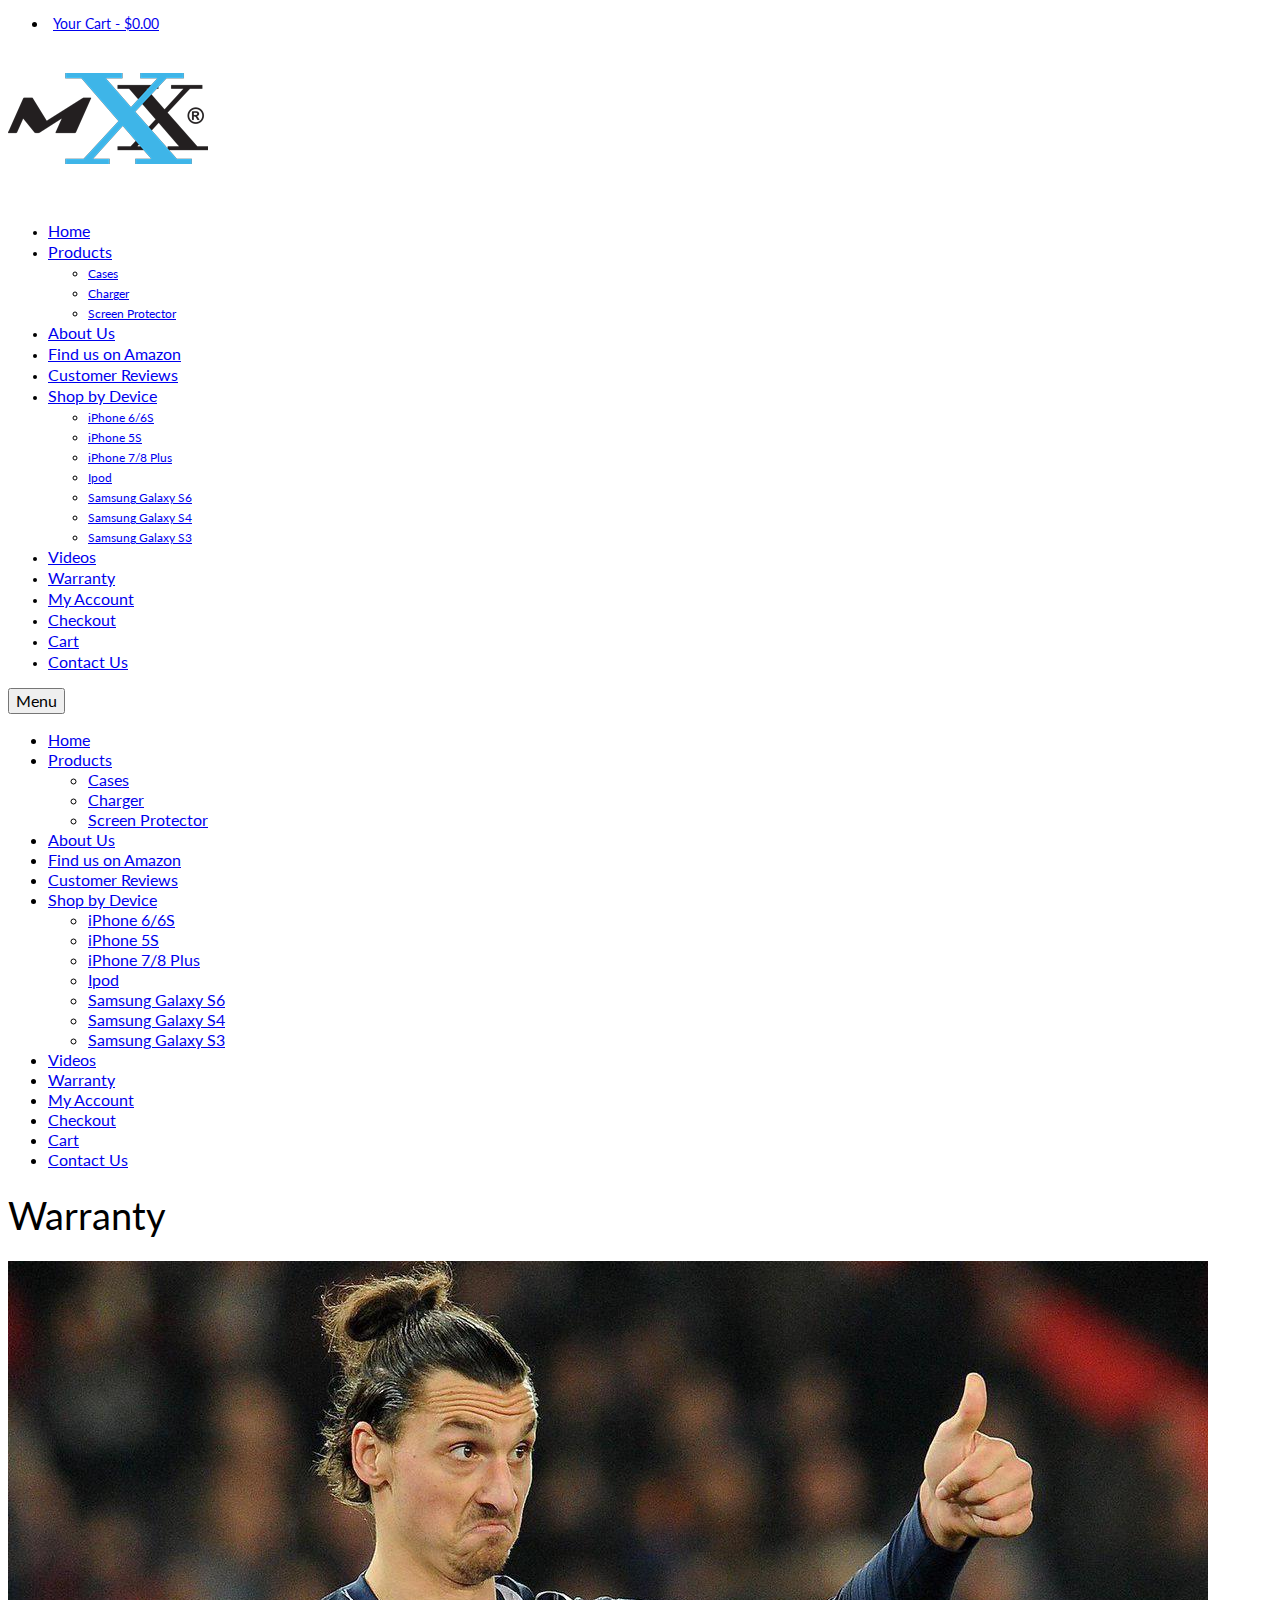
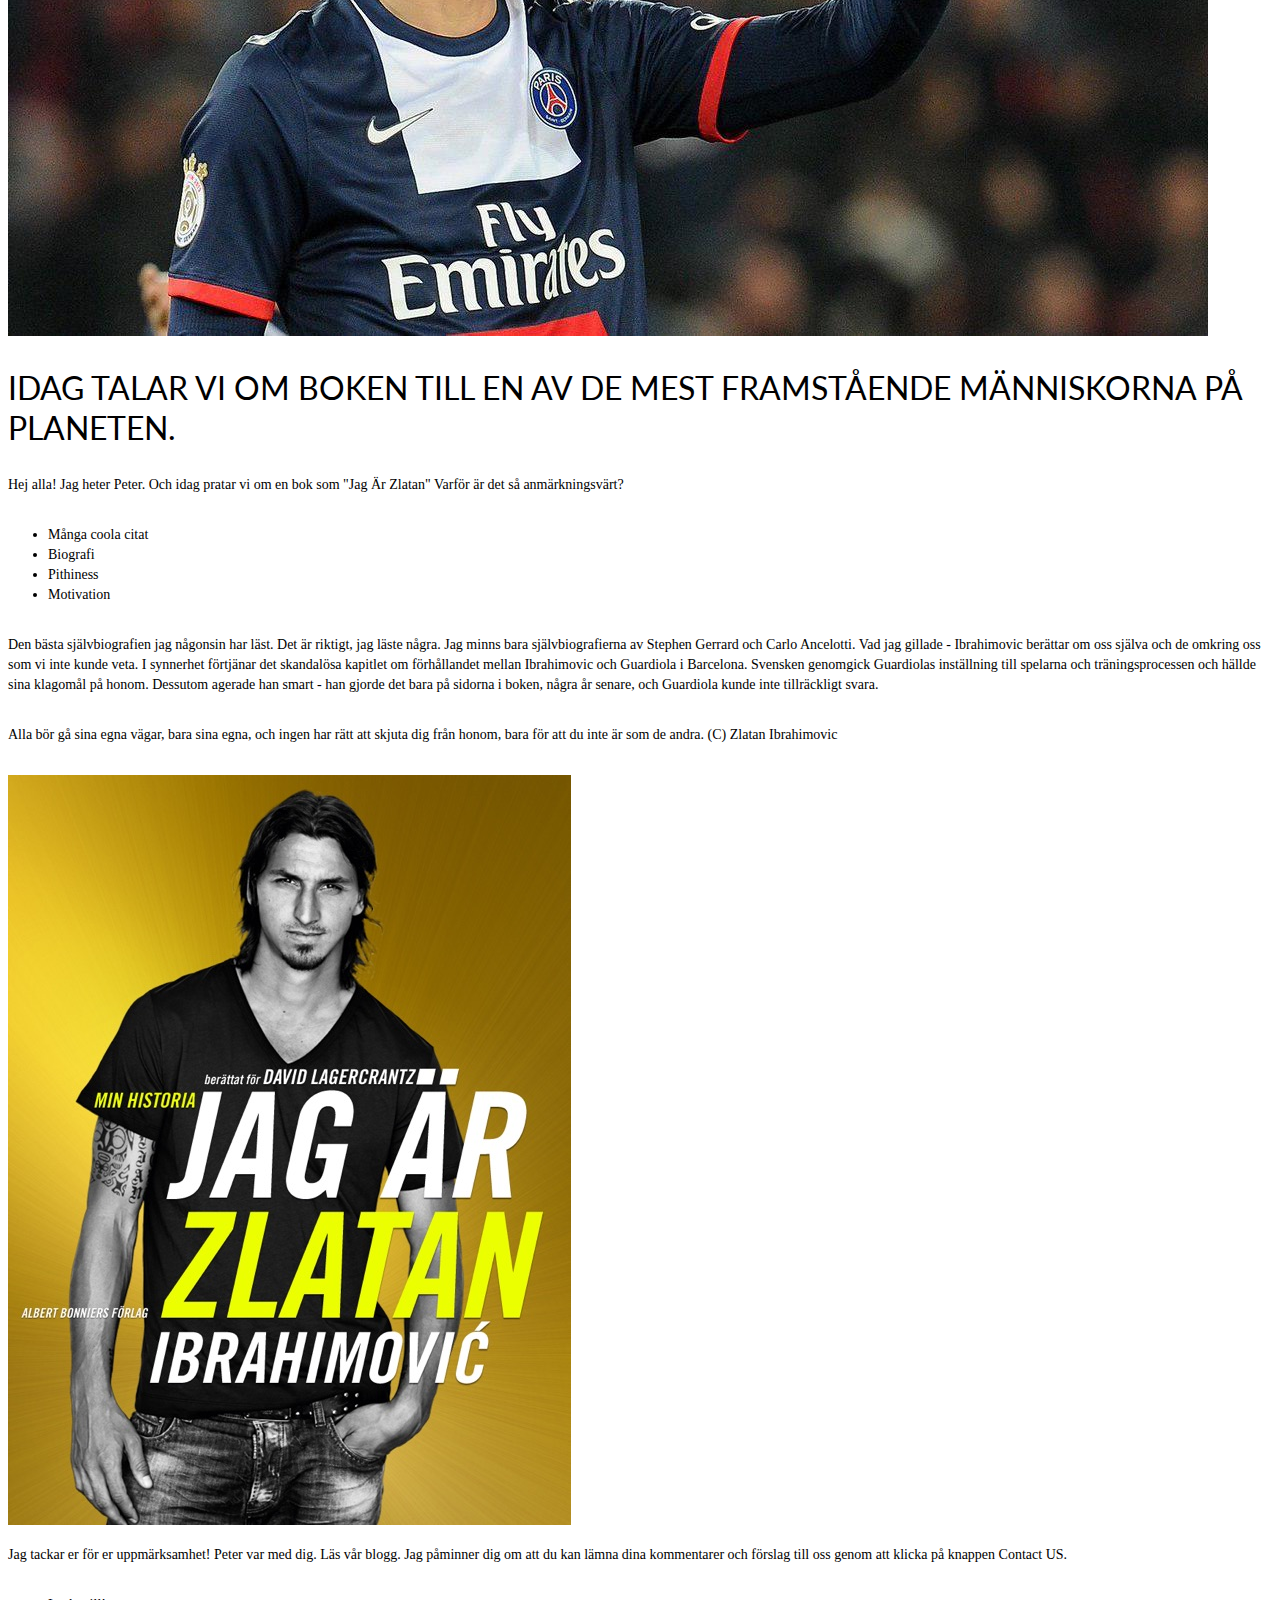
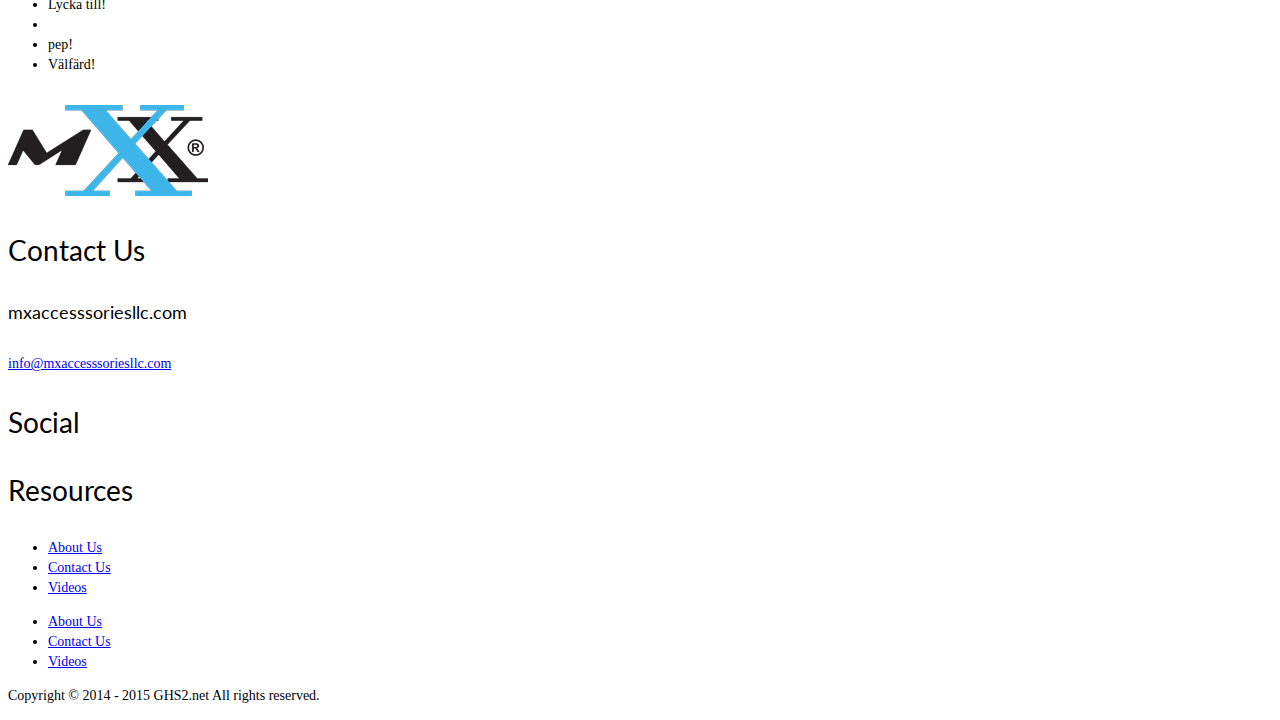
<file: w.html>
<!DOCTYPE html>
<html class="no-js" lang="en" itemscope="itemscope" itemtype="https://schema.org/WebPage" >
<head>
  <meta charset="UTF-8">
  <meta name="viewport" content="width=device-width, initial-scale=1.0">
  <meta http-equiv="X-UA-Compatible" content="IE=edge">
  <title>Warranty &#8211; MXX</title>
<link rel='dns-prefetch' href='//fonts.googleapis.com' />
<link rel='dns-prefetch' href='//s.w.org' />
<link rel="alternate" type="application/rss+xml" title="MXX &raquo; Feed" href="https://mxaccesssoriesllc.com/feed/" />
<link rel="alternate" type="application/rss+xml" title="MXX &raquo; Comments Feed" href="https://mxaccesssoriesllc.com/comments/feed/" />
<link rel="shortcut icon" type="image/x-icon" href="images/Logo-MXX.png" />		<script type="text/javascript">
			window._wpemojiSettings = {"baseUrl":"https:\/\/s.w.org\/images\/core\/emoji\/12.0.0-1\/72x72\/","ext":".png","svgUrl":"https:\/\/s.w.org\/images\/core\/emoji\/12.0.0-1\/svg\/","svgExt":".svg","source":{"concatemoji":"https:\/\/mxaccesssoriesllc.com\/wp-includes\/js\/wp-emoji-release.min.js?ver=5.2.4"}};
			!function(a,b,c){function d(a,b){var c=String.fromCharCode;l.clearRect(0,0,k.width,k.height),l.fillText(c.apply(this,a),0,0);var d=k.toDataURL();l.clearRect(0,0,k.width,k.height),l.fillText(c.apply(this,b),0,0);var e=k.toDataURL();return d===e}function e(a){var b;if(!l||!l.fillText)return!1;switch(l.textBaseline="top",l.font="600 32px Arial",a){case"flag":return!(b=d([55356,56826,55356,56819],[55356,56826,8203,55356,56819]))&&(b=d([55356,57332,56128,56423,56128,56418,56128,56421,56128,56430,56128,56423,56128,56447],[55356,57332,8203,56128,56423,8203,56128,56418,8203,56128,56421,8203,56128,56430,8203,56128,56423,8203,56128,56447]),!b);case"emoji":return b=d([55357,56424,55356,57342,8205,55358,56605,8205,55357,56424,55356,57340],[55357,56424,55356,57342,8203,55358,56605,8203,55357,56424,55356,57340]),!b}return!1}function f(a){var c=b.createElement("script");c.src=a,c.defer=c.type="text/javascript",b.getElementsByTagName("head")[0].appendChild(c)}var g,h,i,j,k=b.createElement("canvas"),l=k.getContext&&k.getContext("2d");for(j=Array("flag","emoji"),c.supports={everything:!0,everythingExceptFlag:!0},i=0;i<j.length;i++)c.supports[j[i]]=e(j[i]),c.supports.everything=c.supports.everything&&c.supports[j[i]],"flag"!==j[i]&&(c.supports.everythingExceptFlag=c.supports.everythingExceptFlag&&c.supports[j[i]]);c.supports.everythingExceptFlag=c.supports.everythingExceptFlag&&!c.supports.flag,c.DOMReady=!1,c.readyCallback=function(){c.DOMReady=!0},c.supports.everything||(h=function(){c.readyCallback()},b.addEventListener?(b.addEventListener("DOMContentLoaded",h,!1),a.addEventListener("load",h,!1)):(a.attachEvent("onload",h),b.attachEvent("onreadystatechange",function(){"complete"===b.readyState&&c.readyCallback()})),g=c.source||{},g.concatemoji?f(g.concatemoji):g.wpemoji&&g.twemoji&&(f(g.twemoji),f(g.wpemoji)))}(window,document,window._wpemojiSettings);
		</script>
		<style type="text/css">
img.wp-smiley,
img.emoji {
	display: inline !important;
	border: none !important;
	box-shadow: none !important;
	height: 1em !important;
	width: 1em !important;
	margin: 0 .07em !important;
	vertical-align: -0.1em !important;
	background: none !important;
	padding: 0 !important;
}
</style>
	<link rel='stylesheet' id='wp-block-library-css'  href='https://mxaccesssoriesllc.com/wp-includes/css/dist/block-library/style.min.css?ver=5.2.4' type='text/css' media='all' />
<link rel='stylesheet' id='wc-block-style-css'  href='https://mxaccesssoriesllc.com/wp-content/plugins/woocommerce/packages/woocommerce-blocks/build/style.css?ver=2.3.0' type='text/css' media='all' />
<link rel='stylesheet' id='kadence-blocks-style-css-css'  href='https://mxaccesssoriesllc.com/wp-content/plugins/kadence-blocks/dist/blocks.style.build.css?ver=1.6.17' type='text/css' media='all' />
<link rel='stylesheet' id='contact-form-7-css'  href='https://mxaccesssoriesllc.com/wp-content/plugins/contact-form-7/includes/css/styles.css?ver=5.1.4' type='text/css' media='all' />
<link rel='stylesheet' id='rs-plugin-settings-css'  href='https://mxaccesssoriesllc.com/wp-content/plugins/revslider/rs-plugin/css/settings.css?ver=4.6.4' type='text/css' media='all' />
<style id='rs-plugin-settings-inline-css' type='text/css'>
.tp-caption a{color:#ff7302;text-shadow:none;-webkit-transition:all 0.2s ease-out;-moz-transition:all 0.2s ease-out;-o-transition:all 0.2s ease-out;-ms-transition:all 0.2s ease-out}.tp-caption a:hover{color:#ffa902}
</style>
<style id='woocommerce-inline-inline-css' type='text/css'>
.woocommerce form .form-row .required { visibility: visible; }
</style>
<link rel='stylesheet' id='virtue_main-css'  href='https://mxaccesssoriesllc.com/wp-content/themes/virtue_premium/assets/css/virtue.css?ver=4.9.9' type='text/css' media='all' />
<link rel='stylesheet' id='virtue_woo-css'  href='https://mxaccesssoriesllc.com/wp-content/themes/virtue_premium/assets/css/virtue-woocommerce.css?ver=4.9.9' type='text/css' media='all' />
<link rel='stylesheet' id='virtue_so_pb-css'  href='https://mxaccesssoriesllc.com/wp-content/themes/virtue_premium/assets/css/virtue-so-page-builder.css?ver=4.9.9' type='text/css' media='all' />
<link rel='stylesheet' id='virtue_icons-css'  href='https://mxaccesssoriesllc.com/wp-content/themes/virtue_premium/assets/css/virtue_icons.css?ver=4.9.9' type='text/css' media='all' />
<link rel='stylesheet' id='virtue_skin-css'  href='https://mxaccesssoriesllc.com/wp-content/themes/virtue_premium/assets/css/skins/default.css?ver=4.9.9' type='text/css' media='all' />
<link rel='stylesheet' id='redux-google-fonts-virtue_premium-css'  href='https://fonts.googleapis.com/css?family=Lato%3A400%2C700&#038;ver=5.2.4' type='text/css' media='all' />
<script type='text/javascript' src='https://mxaccesssoriesllc.com/wp-includes/js/jquery/jquery.js?ver=1.12.4-wp'></script>
<script type='text/javascript' src='https://mxaccesssoriesllc.com/wp-includes/js/jquery/jquery-migrate.min.js?ver=1.4.1'></script>
<script type='text/javascript' src='https://mxaccesssoriesllc.com/wp-content/plugins/revslider/rs-plugin/js/jquery.themepunch.tools.min.js?ver=4.6.4'></script>
<script type='text/javascript' src='https://mxaccesssoriesllc.com/wp-content/plugins/revslider/rs-plugin/js/jquery.themepunch.revolution.min.js?ver=4.6.4'></script>
<!--[if lt IE 9]>
<script type='text/javascript' src='https://mxaccesssoriesllc.com/wp-content/themes/virtue_premium/assets/js/vendor/respond.min.js?ver=5.2.4'></script>
<![endif]-->
<link rel='https://api.w.org/' href='https://mxaccesssoriesllc.com/wp-json/' />
<link rel="EditURI" type="application/rsd+xml" title="RSD" href="https://mxaccesssoriesllc.com/xmlrpc.php?rsd" />
<link rel="wlwmanifest" type="application/wlwmanifest+xml" href="https://mxaccesssoriesllc.com/wp-includes/wlwmanifest.xml" />

<link rel="canonical" href="https://mxaccesssoriesllc.com/warranty/" />
<link rel='shortlink' href='https://mxaccesssoriesllc.com/?p=1191' />
<link rel="alternate" type="application/json+oembed" href="https://mxaccesssoriesllc.com/wp-json/oembed/1.0/embed?url=https%3A%2F%2Fmxaccesssoriesllc.com%2Fwarranty%2F" />
<link rel="alternate" type="text/xml+oembed" href="https://mxaccesssoriesllc.com/wp-json/oembed/1.0/embed?url=https%3A%2F%2Fmxaccesssoriesllc.com%2Fwarranty%2F&#038;format=xml" />
		<script type="text/javascript">
			jQuery(document).ready(function() {
				// CUSTOM AJAX CONTENT LOADING FUNCTION
				var ajaxRevslider = function(obj) {

					// obj.type : Post Type
					// obj.id : ID of Content to Load
					// obj.aspectratio : The Aspect Ratio of the Container / Media
					// obj.selector : The Container Selector where the Content of Ajax will be injected. It is done via the Essential Grid on Return of Content

					var content = "";

					data = {};

					data.action = 'revslider_ajax_call_front';
					data.client_action = 'get_slider_html';
					data.token = '0ca97d76a6';
					data.type = obj.type;
					data.id = obj.id;
					data.aspectratio = obj.aspectratio;

					// SYNC AJAX REQUEST
					jQuery.ajax({
						type:"post",
						url:"https://mxaccesssoriesllc.com/wp-admin/admin-ajax.php",
						dataType: 'json',
						data:data,
						async:false,
						success: function(ret, textStatus, XMLHttpRequest) {
							if(ret.success == true)
								content = ret.data;
						},
						error: function(e) {
							console.log(e);
						}
					});

					 // FIRST RETURN THE CONTENT WHEN IT IS LOADED !!
					 return content;
				};

				// CUSTOM AJAX FUNCTION TO REMOVE THE SLIDER
				var ajaxRemoveRevslider = function(obj) {
					return jQuery(obj.selector+" .rev_slider").revkill();
				}

				// EXTEND THE AJAX CONTENT LOADING TYPES WITH TYPE AND FUNCTION
				var extendessential = setInterval(function() {
					if (jQuery.fn.tpessential != undefined) {
						clearInterval(extendessential);
						if(typeof(jQuery.fn.tpessential.defaults) !== 'undefined')
							jQuery.fn.tpessential.defaults.ajaxTypes.push({type:"revslider",func:ajaxRevslider,killfunc:ajaxRemoveRevslider,openAnimationSpeed:0.3});
							// type:  Name of the Post to load via Ajax into the Essential Grid Ajax Container
							// func: the Function Name which is Called once the Item with the Post Type has been clicked
							// killfunc: function to kill in case the Ajax Window going to be removed (before Remove function !
							// openAnimationSpeed: how quick the Ajax Content window should be animated (default is 0.3)
					}
				},30);
			});
		</script>
		<style type="text/css" id="kt-custom-css">#logo {padding-top:25px;}#logo {padding-bottom:10px;}#logo {margin-left:0px;}#logo {margin-right:0px;}#nav-main, .nav-main {margin-top:40px;}#nav-main, .nav-main  {margin-bottom:10px;}.headerfont, .tp-caption, .yith-wcan-list li, .yith-wcan .yith-wcan-reset-navigation, ul.yith-wcan-label li a, .price {font-family:Lato;}
  .topbarmenu ul li {font-family:Lato;}
  #kadbreadcrumbs {font-family:;}.headerclass, .mobile-headerclass, .kt-mainnavsticky .sticky-wrapper.is-sticky #nav-main {background:#ffffff    ;}input[type=number]::-webkit-inner-spin-button, input[type=number]::-webkit-outer-spin-button { -webkit-appearance: none; margin: 0; } input[type=number] {-moz-appearance: textfield;}.quantity input::-webkit-outer-spin-button,.quantity input::-webkit-inner-spin-button {display: none;}.portfolionav {padding: 10px 0 10px;}.woocommerce-ordering {margin: 16px 0 0;}.product_item .product_details h5 {text-transform: none;}.product_item .product_details h5 {min-height:40px;}#nav-second ul.sf-menu>li {width:16.5%;}.kad-header-style-two .nav-main ul.sf-menu > li {width: 33.333333%;}.kad-hidepostauthortop, .postauthortop {display:none;}.subhead .postedintop, .kad-hidepostedin {display:none;}.postcommentscount {display:none;}.postdate, .kad-hidedate, .postdatetooltip, .recentpost_date{display:none;}[class*="wp-image"] {-webkit-box-shadow: none;-moz-box-shadow: none;box-shadow: none;border:none;}[class*="wp-image"]:hover {-webkit-box-shadow: none;-moz-box-shadow: none;box-shadow: none;border:none;} .light-dropshaddow {-moz-box-shadow: none;-webkit-box-shadow: none;box-shadow: none;}.entry-content p { margin-bottom:16px;}</style>	<noscript><style>.woocommerce-product-gallery{ opacity: 1 !important; }</style></noscript>
			<style type="text/css">.recentcomments a{display:inline !important;padding:0 !important;margin:0 !important;}</style>
		<style type="text/css" title="dynamic-css" class="options-output">header #logo a.brand,.logofont{font-family:Lato;line-height:40px;font-weight:400;font-style:normal;font-size:32px;}.kad_tagline{font-family:Lato;line-height:20px;font-weight:400;font-style:normal;color:#444444;font-size:14px;}.product_item .product_details h5{font-family:Lato;line-height:20px;font-weight:700;font-style:normal;font-size:16px;}h1{font-family:Lato;line-height:40px;font-weight:400;font-style:normal;font-size:38px;}h2{font-family:Lato;line-height:40px;font-weight:400;font-style:normal;font-size:32px;}h3{font-family:Lato;line-height:40px;font-weight:400;font-style:normal;font-size:28px;}h4{font-family:Lato;line-height:40px;font-weight:400;font-style:normal;font-size:24px;}h5{font-family:Lato;line-height:24px;font-weight:normal;font-style:normal;font-size:18px;}body{line-height:20px;font-weight:400;font-style:normal;font-size:14px;}#nav-main ul.sf-menu a, .nav-main ul.sf-menu a{font-family:Lato;line-height:18px;font-weight:400;font-style:normal;font-size:16px;}#nav-second ul.sf-menu a{font-family:Lato;line-height:22px;font-weight:400;font-style:normal;font-size:18px;}#nav-main ul.sf-menu ul li a, #nav-second ul.sf-menu ul li a, .nav-main ul.sf-menu ul li a{line-height:inherit;font-size:12px;}.kad-nav-inner .kad-mnav, .kad-mobile-nav .kad-nav-inner li a,.nav-trigger-case{font-family:Lato;line-height:20px;font-weight:400;font-style:normal;font-size:16px;}</style></head>
<body class="page-template page-template-page-fullwidth page-template-page-fullwidth-php page page-id-1191 theme-virtue_premium woocommerce-no-js notsticky virtue-skin-default wide not_ie warranty" data-smooth-scrolling="0" data-smooth-scrolling-hide="0" data-jsselect="1" data-product-tab-scroll="0" data-animate="1" data-sticky="0" >
		<div id="wrapper" class="container">
	<!--[if lt IE 8]><div class="alert"> You are using an outdated browser. Please upgrade your browser to improve your experience.</div><![endif]-->
	<header id="kad-banner" class="banner headerclass kt-not-mobile-sticky " data-header-shrink="0" data-mobile-sticky="0" data-menu-stick="0">
<div id="topbar" class="topclass">
	<div class="container">
		<div class="row">
			<div class="col-md-6 col-sm-6 kad-topbar-left">
				<div class="topbarmenu clearfix">
												<ul class="kad-cart-total">
									<li>
										<a class="cart-contents" href="https://mxaccesssoriesllc.com/cart/" title="View your shopping cart">
											<i class="icon-basket" style="padding-right:5px;"></i>
											Your Cart
											<span class="kad-cart-dash">-</span>
											<span class="woocommerce-Price-amount amount"><span class="woocommerce-Price-currencySymbol">&#36;</span>0.00</span>										</a>
									</li>
								</ul>
											</div>
			</div><!-- close col-md-6 -->
			<div class="col-md-6 col-sm-6 kad-topbar-right">
				<div id="topbar-search" class="topbar-widget">
									</div>
			</div> <!-- close col-md-6-->
		</div> <!-- Close Row -->
			</div> <!-- Close Container -->
</div>	<div class="container">
		<div class="row">
			<div class="col-md-4 clearfix kad-header-left">
				<div id="logo" class="logocase">
					<a class="brand logofont" href="https://mxaccesssoriesllc.com/" title="MXX">
													<div id="thelogo">
																	<img src="images/Logo-MXX.png" alt="MXX" class="kad-standard-logo" />
																</div>
											</a>
									</div> <!-- Close #logo -->
			</div><!-- close kad-header-left -->
						<div class="col-md-8 kad-header-right">
							<nav id="nav-main" class="clearfix">
					<ul id="menu-ghs2-top" class="sf-menu"><li  class="menu-home menu-item-845 menu-item"><a href="https://mxaccesssoriesllc.com/home-4/"><span>Home</span></a></li>
<li  class="menu-products sf-dropdown menu-item-has-children menu-item-1558 menu-item"><a href="https://mxaccesssoriesllc.com/product-category/products/"><span>Products</span></a>
<ul class="sub-menu sf-dropdown-menu dropdown">
	<li  class="menu-cases menu-item-1559 menu-item"><a href="https://mxaccesssoriesllc.com/product-category/products/cases/"><span>Cases</span></a></li>
	<li  class="menu-charger menu-item-1560 menu-item"><a href="https://mxaccesssoriesllc.com/product-category/products/charger/"><span>Charger</span></a></li>
	<li  class="menu-screen-protector menu-item-1561 menu-item"><a href="https://mxaccesssoriesllc.com/product-category/products/screen-protector/"><span>Screen Protector</span></a></li>
</ul>
</li>
<li  class="menu-about-us menu-item-1215 menu-item"><a href="https://mxaccesssoriesllc.com/about-us-2/"><span>About Us</span></a></li>
<li  class="menu-find-us-on-amazon menu-item-898 menu-item"><a href="http://www.amazon.com/gp/node/index.html?ie=UTF8&#038;marketplaceID=ATVPDKIKX0DER&#038;me=A2PUJWR3GZ12VL&#038;merchant=A2PUJWR3GZ12VL&#038;redirect=true"><span>Find us on Amazon</span></a></li>
<li  class="menu-customer-reviews menu-item-1184 menu-item"><a href="https://mxaccesssoriesllc.com/customer-reviews/"><span>Customer Reviews</span></a></li>
<li  class="menu-shop-by-device sf-dropdown menu-item-has-children menu-item-1194 menu-item"><a href="#"><span>Shop by Device</span></a>
<ul class="sub-menu sf-dropdown-menu dropdown">
	<li  class="menu-iphone-6-6s menu-item-1546 menu-item"><a href="https://mxaccesssoriesllc.com/product-category/shop-by-device/iphone-66s/"><span>iPhone 6/6S</span></a></li>
	<li  class="menu-iphone-5s menu-item-1550 menu-item"><a href="https://mxaccesssoriesllc.com/product-category/shop-by-device/iphone-5s/"><span>iPhone 5S</span></a></li>
	<li  class="menu-iphone-7-8-plus menu-item-1551 menu-item"><a href="https://mxaccesssoriesllc.com/product-category/shop-by-device/iphone-7-8-plus/"><span>iPhone 7/8 Plus</span></a></li>
	<li  class="menu-ipod menu-item-1552 menu-item"><a href="https://mxaccesssoriesllc.com/product-category/shop-by-device/ipod/"><span>Ipod</span></a></li>
	<li  class="menu-samsung-galaxy-s6 menu-item-1549 menu-item"><a href="https://mxaccesssoriesllc.com/product-category/shop-by-device/samsung-galaxy-s6/"><span>Samsung Galaxy S6</span></a></li>
	<li  class="menu-samsung-galaxy-s4 menu-item-1547 menu-item"><a href="https://mxaccesssoriesllc.com/product-category/shop-by-device/samsung-galaxy-s4/"><span>Samsung Galaxy S4</span></a></li>
	<li  class="menu-samsung-galaxy-s3 menu-item-1548 menu-item"><a href="https://mxaccesssoriesllc.com/product-category/shop-by-device/samsung-galaxy-s3/"><span>Samsung Galaxy S3</span></a></li>
</ul>
</li>
<li  class="menu-videos menu-item-1175 menu-item"><a href="https://mxaccesssoriesllc.com/videos/"><span>Videos</span></a></li>
<li  class="menu-warranty current-menu-item current_page_item menu-item-1193 menu-item"><a href="https://mxaccesssoriesllc.com/warranty/" aria-current="page"><span>Warranty</span></a></li>
<li  class="menu-my-account menu-item-846 menu-item"><a href="https://mxaccesssoriesllc.com/my-account/"><span>My Account</span></a></li>
<li  class="menu-checkout menu-item-847 menu-item"><a href="https://mxaccesssoriesllc.com/checkout/"><span>Checkout</span></a></li>
<li  class="menu-cart menu-item-848 menu-item"><a href="https://mxaccesssoriesllc.com/cart/"><span>Cart</span></a></li>
<li  class="menu-contact-us menu-item-1214 menu-item"><a href="https://mxaccesssoriesllc.com/contact-us-2/"><span>Contact Us</span></a></li>
           </ul>				</nav>
							</div> <!-- Close kad-header-right -->
		</div> <!-- Close Row -->
						<div id="mobile-nav-trigger" class="nav-trigger mobile-nav-trigger-id">
					<button class="nav-trigger-case collapsed mobileclass" title="Menu" data-toggle="collapse" rel="nofollow" data-target=".mobile_menu_collapse">
						<span class="kad-navbtn clearfix">
							<i class="icon-menu"></i>
						</span>
						<span class="kad-menu-name">
							Menu						</span>
					</button>
				</div>
				<div id="kad-mobile-nav" class="kad-mobile-nav id-kad-mobile-nav">
					<div class="kad-nav-inner mobileclass">
						<div id="mobile_menu_collapse" class="kad-nav-collapse collapse mobile_menu_collapse">
							<ul id="menu-ghs2-top-1" class="kad-mnav"><li  class="menu-home menu-item-845 menu-item"><a href="https://mxaccesssoriesllc.com/home-4/"><span>Home</span></a></li>
<li  class="menu-products sf-dropdown menu-item-has-children menu-item-1558 menu-item"><a href="https://mxaccesssoriesllc.com/product-category/products/"><span>Products</span></a>
<ul class="sub-menu sf-dropdown-menu dropdown">
	<li  class="menu-cases menu-item-1559 menu-item"><a href="https://mxaccesssoriesllc.com/product-category/products/cases/"><span>Cases</span></a></li>
	<li  class="menu-charger menu-item-1560 menu-item"><a href="https://mxaccesssoriesllc.com/product-category/products/charger/"><span>Charger</span></a></li>
	<li  class="menu-screen-protector menu-item-1561 menu-item"><a href="https://mxaccesssoriesllc.com/product-category/products/screen-protector/"><span>Screen Protector</span></a></li>
</ul>
</li>
<li  class="menu-about-us menu-item-1215 menu-item"><a href="https://mxaccesssoriesllc.com/about-us-2/"><span>About Us</span></a></li>
<li  class="menu-find-us-on-amazon menu-item-898 menu-item"><a href="http://www.amazon.com/gp/node/index.html?ie=UTF8&#038;marketplaceID=ATVPDKIKX0DER&#038;me=A2PUJWR3GZ12VL&#038;merchant=A2PUJWR3GZ12VL&#038;redirect=true"><span>Find us on Amazon</span></a></li>
<li  class="menu-customer-reviews menu-item-1184 menu-item"><a href="https://mxaccesssoriesllc.com/customer-reviews/"><span>Customer Reviews</span></a></li>
<li  class="menu-shop-by-device sf-dropdown menu-item-has-children menu-item-1194 menu-item"><a href="#"><span>Shop by Device</span></a>
<ul class="sub-menu sf-dropdown-menu dropdown">
	<li  class="menu-iphone-6-6s menu-item-1546 menu-item"><a href="https://mxaccesssoriesllc.com/product-category/shop-by-device/iphone-66s/"><span>iPhone 6/6S</span></a></li>
	<li  class="menu-iphone-5s menu-item-1550 menu-item"><a href="https://mxaccesssoriesllc.com/product-category/shop-by-device/iphone-5s/"><span>iPhone 5S</span></a></li>
	<li  class="menu-iphone-7-8-plus menu-item-1551 menu-item"><a href="https://mxaccesssoriesllc.com/product-category/shop-by-device/iphone-7-8-plus/"><span>iPhone 7/8 Plus</span></a></li>
	<li  class="menu-ipod menu-item-1552 menu-item"><a href="https://mxaccesssoriesllc.com/product-category/shop-by-device/ipod/"><span>Ipod</span></a></li>
	<li  class="menu-samsung-galaxy-s6 menu-item-1549 menu-item"><a href="https://mxaccesssoriesllc.com/product-category/shop-by-device/samsung-galaxy-s6/"><span>Samsung Galaxy S6</span></a></li>
	<li  class="menu-samsung-galaxy-s4 menu-item-1547 menu-item"><a href="https://mxaccesssoriesllc.com/product-category/shop-by-device/samsung-galaxy-s4/"><span>Samsung Galaxy S4</span></a></li>
	<li  class="menu-samsung-galaxy-s3 menu-item-1548 menu-item"><a href="https://mxaccesssoriesllc.com/product-category/shop-by-device/samsung-galaxy-s3/"><span>Samsung Galaxy S3</span></a></li>
</ul>
</li>
<li  class="menu-videos menu-item-1175 menu-item"><a href="https://mxaccesssoriesllc.com/videos/"><span>Videos</span></a></li>
<li  class="menu-warranty current-menu-item current_page_item menu-item-1193 menu-item"><a href="https://mxaccesssoriesllc.com/warranty/" aria-current="page"><span>Warranty</span></a></li>
<li  class="menu-my-account menu-item-846 menu-item"><a href="https://mxaccesssoriesllc.com/my-account/"><span>My Account</span></a></li>
<li  class="menu-checkout menu-item-847 menu-item"><a href="https://mxaccesssoriesllc.com/checkout/"><span>Checkout</span></a></li>
<li  class="menu-cart menu-item-848 menu-item"><a href="https://mxaccesssoriesllc.com/cart/"><span>Cart</span></a></li>
<li  class="menu-contact-us menu-item-1214 menu-item"><a href="https://mxaccesssoriesllc.com/contact-us-2/"><span>Contact Us</span></a></li>
</ul>						</div>
					</div>
				</div>
				</div> <!-- Close Container -->
	</header>
	<div class="wrap clearfix contentclass hfeed" role="document">

			<div class="container virtue-woomessages-container"><div class="woocommerce"></div></div><div id="pageheader" class="titleclass">
	<div class="container">
		<div class="page-header">
			<h1 class="entry-title" itemprop="name">
				Warranty			</h1>
					</div>
	</div>
</div> <!--titleclass-->
<div id="content" class="container container-contained">
   		<div class="row">
     		<div class="main col-md-12" id="ktmain" role="main">
                				<div class="entry-content" itemprop="mainContentOfPage">
                          			<img src="images/image777.jpg" alt="image">
					<h2>IDAG TALAR VI OM BOKEN TILL EN AV DE MEST FRAMSTÅENDE MÄNNISKORNA PÅ PLANETEN.</h2>
<p>Hej alla! Jag heter Peter. Och idag pratar vi om en bok som "Jag Är Zlatan" Varför är det så anmärkningsvärt?</p>

<ul class="list" style="margin:30px 0">
							<li>
Många coola citat</li>
							<li>
Biografi</li>
							<li>Pithiness
</li>
							<li>Motivation</li>

						</ul>
<p>Den bästa självbiografien jag någonsin har läst. Det är riktigt, jag läste några. Jag minns bara självbiografierna av Stephen Gerrard och Carlo Ancelotti. Vad jag gillade - Ibrahimovic berättar om oss själva och de omkring oss som vi inte kunde veta. I synnerhet förtjänar det skandalösa kapitlet om förhållandet mellan Ibrahimovic och Guardiola i Barcelona. Svensken genomgick Guardiolas inställning till spelarna och träningsprocessen och hällde sina klagomål på honom. Dessutom agerade han smart - han gjorde det bara på sidorna i boken, några år senare, och Guardiola kunde inte tillräckligt svara.</p>

<blockquote class="bq" style="margin:30px 0">
							Alla bör gå sina egna vägar, bara sina egna, och ingen har rätt att skjuta dig från honom, bara för att du inte är som de andra. (С) Zlatan Ibrahimovic
						</blockquote>


            <div class="row">
							<div class="col-md-6">
								<img src="images/02.jpg" alt="image">
							</div>
							<div class="col-md-6">
								<p>

Jag tackar er för er uppmärksamhet! Peter var med dig. Läs vår blogg. Jag påminner dig om att du kan lämna dina kommentarer och förslag till oss genom att klicka på knappen Contact US.
								</p>
								<ul class="list" style="margin:30px 0">
									<li>Lycka till!</li>
									<li framgång!<="" li="">
									</li><li>
pep!</li>
									<li>
Välfärd!</li>

								</ul>
							</div>
						</div>
							</div><!-- /.main -->
			</div><!-- /.row-->
					</div><!-- /.content -->
	</div><!-- /.wrap --><footer id="containerfooter" class="footerclass">
  <div class="container">
  	<div class="row">

					<div class="col-md-3 col-sm-6 footercol1">
					<div class="widget-1 widget-first footer-widget widget"><aside id="virtue_about_with_image-2" class="virtue_about_with_image"><div class="kad_img_upload_widget kt-shape-type- kt-image-align-center kt-image-widget-virtue_about_with_image-2"><a href="images/Logo-MXX.png" rel="lightbox"><div class="kt-image-contain  "><div class="kt-image-inner-contain"><img src="images/Logo-MXX.png"></div></div></a></div></aside></div><div class="widget-2 widget-last footer-widget widget"><aside id="text-2" class="widget_text">			<div class="textwidget"></div>
		</aside></div>					</div>

					<div class="col-md-3 col-sm-6 footercol2">
					<div class="widget-1 widget-first footer-widget widget"><aside id="widget_kadence_contact-2" class="widget_kadence_contact"><h3>Contact Us</h3>    <div class="vcard">

      <h5 class="vcard-company"><i class="icon-office"></i>mxaccesssoriesllc.com</h5>                              <p><a class="email" href="mailto:in&#102;&#111;&#64;mxacce&#115;s&#115;&#111;rie&#115;&#108;&#108;c.c&#111;m"><i class="icon-envelope"></i>&#105;nfo&#64;mxa&#99;&#99;e&#115;ss&#111;&#114;ies&#108;l&#99;&#46;c&#111;&#109;</a></p>     </div>
      </aside></div><div class="widget-2 widget-last footer-widget widget"><aside id="widget_kadence_social-2" class="widget_kadence_social"><h3>Social</h3>    <div class="virtue_social_widget clearfix">

<a href="https://facebook.com/mxaccesssoriesllc?fref=ts" class="facebook_link" rel="noopener" title="Facebook" target="_blank" data-toggle="tooltip" data-placement="top" data-original-title="Facebook"><i class="icon-facebook"></i></a><a href="https://twitter.com/mxxaccessories" class="twitter_link" rel="noopener" title="Twitter" target="_blank" data-toggle="tooltip" data-placement="top" data-original-title="Twitter"><i class="icon-twitter"></i></a><a href="https://www.pinterest.com/joxmx/" class="pinterest_link" rel="noopener" title="Pinterest" target="_blank" data-toggle="tooltip" data-placement="top" data-original-title="Pinterest"><i class="icon-pinterest"></i></a>    </div>
  </aside></div>					</div>

					<div class="col-md-3 col-sm-6 footercol4">
					<div class="widget-1 widget-first footer-widget widget"><aside id="nav_menu-2" class="widget_nav_menu"><h3>Resources</h3><ul id="menu-footter-menu" class="menu"><li  class="menu-about-us menu-item-902 menu-item"><a href="https://mxaccesssoriesllc.com/about-us-2/"><span>About Us</span></a></li>
<li  class="menu-contact-us menu-item-903 menu-item"><a href="https://mxaccesssoriesllc.com/contact-us-2/"><span>Contact Us</span></a></li>
<li  class="menu-videos menu-item-1174 menu-item"><a href="https://mxaccesssoriesllc.com/videos/"><span>Videos</span></a></li>
</ul></aside></div>					</div>
		        		            </div> <!-- Row -->
                </div>
        <div class="footerbase">
        	<div class="container">
        		<div class="footercredits clearfix">

		    		<div class="footernav clearfix"><ul id="menu-footter-menu-1" class="footermenu"><li  class="menu-about-us menu-item-902 menu-item"><a href="https://mxaccesssoriesllc.com/about-us-2/"><span>About Us</span></a></li>
<li  class="menu-contact-us menu-item-903 menu-item"><a href="https://mxaccesssoriesllc.com/contact-us-2/"><span>Contact Us</span></a></li>
<li  class="menu-videos menu-item-1174 menu-item"><a href="https://mxaccesssoriesllc.com/videos/"><span>Videos</span></a></li>
</ul></div>		        	<p>Copyright © 2014 - 2015 GHS2.net  All rights reserved.</p>

    			</div><!-- credits -->
    		</div><!-- container -->
    </div><!-- footerbase -->
</footer>		</div><!--Wrapper-->
			<script type="text/javascript">
		var c = document.body.className;
		c = c.replace(/woocommerce-no-js/, 'woocommerce-js');
		document.body.className = c;
	</script>
			<script type="text/javascript">
			var wc_product_block_data = JSON.parse( decodeURIComponent( '%7B%22min_columns%22%3A1%2C%22max_columns%22%3A6%2C%22default_columns%22%3A3%2C%22min_rows%22%3A1%2C%22max_rows%22%3A6%2C%22default_rows%22%3A1%2C%22thumbnail_size%22%3A300%2C%22placeholderImgSrc%22%3A%22https%3A%5C%2F%5C%2Fmxaccesssoriesllc.com%5C%2Fwp-content%5C%2Fuploads%5C%2Fwoocommerce-placeholder.png%22%2C%22min_height%22%3A500%2C%22default_height%22%3A500%2C%22isLargeCatalog%22%3Afalse%2C%22limitTags%22%3Afalse%2C%22hasTags%22%3Atrue%2C%22productCategories%22%3A%5B%7B%22term_id%22%3A47%2C%22name%22%3A%22Uncategorized%22%2C%22slug%22%3A%22uncategorized%22%2C%22term_group%22%3A0%2C%22term_taxonomy_id%22%3A47%2C%22taxonomy%22%3A%22product_cat%22%2C%22description%22%3A%22%22%2C%22parent%22%3A0%2C%22count%22%3A0%2C%22filter%22%3A%22raw%22%2C%22link%22%3A%22https%3A%5C%2F%5C%2Fmxaccesssoriesllc.com%5C%2Fproduct-category%5C%2Funcategorized%5C%2F%22%7D%2C%7B%22term_id%22%3A60%2C%22name%22%3A%22Belt%20Clips%22%2C%22slug%22%3A%22belt-clips%22%2C%22term_group%22%3A0%2C%22term_taxonomy_id%22%3A60%2C%22taxonomy%22%3A%22product_cat%22%2C%22description%22%3A%22%22%2C%22parent%22%3A27%2C%22count%22%3A0%2C%22filter%22%3A%22raw%22%2C%22link%22%3A%22https%3A%5C%2F%5C%2Fmxaccesssoriesllc.com%5C%2Fproduct-category%5C%2Fproducts%5C%2Fbelt-clips%5C%2F%22%7D%2C%7B%22term_id%22%3A26%2C%22name%22%3A%22Cases%22%2C%22slug%22%3A%22cases%22%2C%22term_group%22%3A0%2C%22term_taxonomy_id%22%3A26%2C%22taxonomy%22%3A%22product_cat%22%2C%22description%22%3A%22%22%2C%22parent%22%3A27%2C%22count%22%3A29%2C%22filter%22%3A%22raw%22%2C%22link%22%3A%22https%3A%5C%2F%5C%2Fmxaccesssoriesllc.com%5C%2Fproduct-category%5C%2Fproducts%5C%2Fcases%5C%2F%22%7D%2C%7B%22term_id%22%3A18%2C%22name%22%3A%22Charger%22%2C%22slug%22%3A%22charger%22%2C%22term_group%22%3A0%2C%22term_taxonomy_id%22%3A18%2C%22taxonomy%22%3A%22product_cat%22%2C%22description%22%3A%22%22%2C%22parent%22%3A27%2C%22count%22%3A3%2C%22filter%22%3A%22raw%22%2C%22link%22%3A%22https%3A%5C%2F%5C%2Fmxaccesssoriesllc.com%5C%2Fproduct-category%5C%2Fproducts%5C%2Fcharger%5C%2F%22%7D%2C%7B%22term_id%22%3A52%2C%22name%22%3A%22Clear%20Case%22%2C%22slug%22%3A%22clear-case%22%2C%22term_group%22%3A0%2C%22term_taxonomy_id%22%3A52%2C%22taxonomy%22%3A%22product_cat%22%2C%22description%22%3A%22%22%2C%22parent%22%3A26%2C%22count%22%3A1%2C%22filter%22%3A%22raw%22%2C%22link%22%3A%22https%3A%5C%2F%5C%2Fmxaccesssoriesllc.com%5C%2Fproduct-category%5C%2Fproducts%5C%2Fcases%5C%2Fclear-case%5C%2F%22%7D%2C%7B%22term_id%22%3A29%2C%22name%22%3A%22iPhone%205S%22%2C%22slug%22%3A%22iphone-5s%22%2C%22term_group%22%3A0%2C%22term_taxonomy_id%22%3A29%2C%22taxonomy%22%3A%22product_cat%22%2C%22description%22%3A%22%22%2C%22parent%22%3A28%2C%22count%22%3A4%2C%22filter%22%3A%22raw%22%2C%22link%22%3A%22https%3A%5C%2F%5C%2Fmxaccesssoriesllc.com%5C%2Fproduct-category%5C%2Fshop-by-device%5C%2Fiphone-5s%5C%2F%22%7D%2C%7B%22term_id%22%3A32%2C%22name%22%3A%22iPhone%206%5C%2F6S%22%2C%22slug%22%3A%22iphone-66s%22%2C%22term_group%22%3A0%2C%22term_taxonomy_id%22%3A32%2C%22taxonomy%22%3A%22product_cat%22%2C%22description%22%3A%22%22%2C%22parent%22%3A28%2C%22count%22%3A7%2C%22filter%22%3A%22raw%22%2C%22link%22%3A%22https%3A%5C%2F%5C%2Fmxaccesssoriesllc.com%5C%2Fproduct-category%5C%2Fshop-by-device%5C%2Fiphone-66s%5C%2F%22%7D%2C%7B%22term_id%22%3A56%2C%22name%22%3A%22iPhone%207%5C%2F8%22%2C%22slug%22%3A%22iphone-7-8%22%2C%22term_group%22%3A0%2C%22term_taxonomy_id%22%3A56%2C%22taxonomy%22%3A%22product_cat%22%2C%22description%22%3A%22%22%2C%22parent%22%3A28%2C%22count%22%3A4%2C%22filter%22%3A%22raw%22%2C%22link%22%3A%22https%3A%5C%2F%5C%2Fmxaccesssoriesllc.com%5C%2Fproduct-category%5C%2Fshop-by-device%5C%2Fiphone-7-8%5C%2F%22%7D%2C%7B%22term_id%22%3A30%2C%22name%22%3A%22iPhone%207%5C%2F8%20Plus%22%2C%22slug%22%3A%22iphone-7-8-plus%22%2C%22term_group%22%3A0%2C%22term_taxonomy_id%22%3A30%2C%22taxonomy%22%3A%22product_cat%22%2C%22description%22%3A%22%22%2C%22parent%22%3A28%2C%22count%22%3A6%2C%22filter%22%3A%22raw%22%2C%22link%22%3A%22https%3A%5C%2F%5C%2Fmxaccesssoriesllc.com%5C%2Fproduct-category%5C%2Fshop-by-device%5C%2Fiphone-7-8-plus%5C%2F%22%7D%2C%7B%22term_id%22%3A48%2C%22name%22%3A%22iPhone%208%20Plus%22%2C%22slug%22%3A%22iphone-8-plus%22%2C%22term_group%22%3A0%2C%22term_taxonomy_id%22%3A48%2C%22taxonomy%22%3A%22product_cat%22%2C%22description%22%3A%22%22%2C%22parent%22%3A26%2C%22count%22%3A4%2C%22filter%22%3A%22raw%22%2C%22link%22%3A%22https%3A%5C%2F%5C%2Fmxaccesssoriesllc.com%5C%2Fproduct-category%5C%2Fproducts%5C%2Fcases%5C%2Fiphone-8-plus%5C%2F%22%7D%2C%7B%22term_id%22%3A58%2C%22name%22%3A%22iPhone%20XR%22%2C%22slug%22%3A%22iphone-xr%22%2C%22term_group%22%3A0%2C%22term_taxonomy_id%22%3A58%2C%22taxonomy%22%3A%22product_cat%22%2C%22description%22%3A%22%22%2C%22parent%22%3A28%2C%22count%22%3A4%2C%22filter%22%3A%22raw%22%2C%22link%22%3A%22https%3A%5C%2F%5C%2Fmxaccesssoriesllc.com%5C%2Fproduct-category%5C%2Fshop-by-device%5C%2Fiphone-xr%5C%2F%22%7D%2C%7B%22term_id%22%3A61%2C%22name%22%3A%22iPhone%20XS%22%2C%22slug%22%3A%22iphone-xs%22%2C%22term_group%22%3A0%2C%22term_taxonomy_id%22%3A61%2C%22taxonomy%22%3A%22product_cat%22%2C%22description%22%3A%22%22%2C%22parent%22%3A28%2C%22count%22%3A0%2C%22filter%22%3A%22raw%22%2C%22link%22%3A%22https%3A%5C%2F%5C%2Fmxaccesssoriesllc.com%5C%2Fproduct-category%5C%2Fshop-by-device%5C%2Fiphone-xs%5C%2F%22%7D%2C%7B%22term_id%22%3A59%2C%22name%22%3A%22iPhone%20XS%20MAX%22%2C%22slug%22%3A%22iphone-xs-max%22%2C%22term_group%22%3A0%2C%22term_taxonomy_id%22%3A59%2C%22taxonomy%22%3A%22product_cat%22%2C%22description%22%3A%22%22%2C%22parent%22%3A28%2C%22count%22%3A0%2C%22filter%22%3A%22raw%22%2C%22link%22%3A%22https%3A%5C%2F%5C%2Fmxaccesssoriesllc.com%5C%2Fproduct-category%5C%2Fshop-by-device%5C%2Fiphone-xs-max%5C%2F%22%7D%2C%7B%22term_id%22%3A34%2C%22name%22%3A%22Ipod%22%2C%22slug%22%3A%22ipod%22%2C%22term_group%22%3A0%2C%22term_taxonomy_id%22%3A34%2C%22taxonomy%22%3A%22product_cat%22%2C%22description%22%3A%22%22%2C%22parent%22%3A28%2C%22count%22%3A2%2C%22filter%22%3A%22raw%22%2C%22link%22%3A%22https%3A%5C%2F%5C%2Fmxaccesssoriesllc.com%5C%2Fproduct-category%5C%2Fshop-by-device%5C%2Fipod%5C%2F%22%7D%2C%7B%22term_id%22%3A27%2C%22name%22%3A%22Products%22%2C%22slug%22%3A%22products%22%2C%22term_group%22%3A0%2C%22term_taxonomy_id%22%3A27%2C%22taxonomy%22%3A%22product_cat%22%2C%22description%22%3A%22%22%2C%22parent%22%3A0%2C%22count%22%3A49%2C%22filter%22%3A%22raw%22%2C%22link%22%3A%22https%3A%5C%2F%5C%2Fmxaccesssoriesllc.com%5C%2Fproduct-category%5C%2Fproducts%5C%2F%22%7D%2C%7B%22term_id%22%3A53%2C%22name%22%3A%22Samsung%20Galaxy%20S10%20Plus%22%2C%22slug%22%3A%22samsung-galaxy-s10-plus%22%2C%22term_group%22%3A0%2C%22term_taxonomy_id%22%3A53%2C%22taxonomy%22%3A%22product_cat%22%2C%22description%22%3A%22%22%2C%22parent%22%3A28%2C%22count%22%3A1%2C%22filter%22%3A%22raw%22%2C%22link%22%3A%22https%3A%5C%2F%5C%2Fmxaccesssoriesllc.com%5C%2Fproduct-category%5C%2Fshop-by-device%5C%2Fsamsung-galaxy-s10-plus%5C%2F%22%7D%2C%7B%22term_id%22%3A33%2C%22name%22%3A%22Samsung%20Galaxy%20S3%22%2C%22slug%22%3A%22samsung-galaxy-s3%22%2C%22term_group%22%3A0%2C%22term_taxonomy_id%22%3A33%2C%22taxonomy%22%3A%22product_cat%22%2C%22description%22%3A%22%22%2C%22parent%22%3A28%2C%22count%22%3A4%2C%22filter%22%3A%22raw%22%2C%22link%22%3A%22https%3A%5C%2F%5C%2Fmxaccesssoriesllc.com%5C%2Fproduct-category%5C%2Fshop-by-device%5C%2Fsamsung-galaxy-s3%5C%2F%22%7D%2C%7B%22term_id%22%3A31%2C%22name%22%3A%22Samsung%20Galaxy%20S4%22%2C%22slug%22%3A%22samsung-galaxy-s4%22%2C%22term_group%22%3A0%2C%22term_taxonomy_id%22%3A31%2C%22taxonomy%22%3A%22product_cat%22%2C%22description%22%3A%22%22%2C%22parent%22%3A28%2C%22count%22%3A6%2C%22filter%22%3A%22raw%22%2C%22link%22%3A%22https%3A%5C%2F%5C%2Fmxaccesssoriesllc.com%5C%2Fproduct-category%5C%2Fshop-by-device%5C%2Fsamsung-galaxy-s4%5C%2F%22%7D%2C%7B%22term_id%22%3A35%2C%22name%22%3A%22Samsung%20Galaxy%20S6%22%2C%22slug%22%3A%22samsung-galaxy-s6%22%2C%22term_group%22%3A0%2C%22term_taxonomy_id%22%3A35%2C%22taxonomy%22%3A%22product_cat%22%2C%22description%22%3A%22%22%2C%22parent%22%3A28%2C%22count%22%3A5%2C%22filter%22%3A%22raw%22%2C%22link%22%3A%22https%3A%5C%2F%5C%2Fmxaccesssoriesllc.com%5C%2Fproduct-category%5C%2Fshop-by-device%5C%2Fsamsung-galaxy-s6%5C%2F%22%7D%2C%7B%22term_id%22%3A23%2C%22name%22%3A%22Screen%20Protector%22%2C%22slug%22%3A%22screen-protector%22%2C%22term_group%22%3A0%2C%22term_taxonomy_id%22%3A23%2C%22taxonomy%22%3A%22product_cat%22%2C%22description%22%3A%22%22%2C%22parent%22%3A27%2C%22count%22%3A17%2C%22filter%22%3A%22raw%22%2C%22link%22%3A%22https%3A%5C%2F%5C%2Fmxaccesssoriesllc.com%5C%2Fproduct-category%5C%2Fproducts%5C%2Fscreen-protector%5C%2F%22%7D%2C%7B%22term_id%22%3A28%2C%22name%22%3A%22Shop%20by%20Device%22%2C%22slug%22%3A%22shop-by-device%22%2C%22term_group%22%3A0%2C%22term_taxonomy_id%22%3A28%2C%22taxonomy%22%3A%22product_cat%22%2C%22description%22%3A%22%22%2C%22parent%22%3A0%2C%22count%22%3A33%2C%22filter%22%3A%22raw%22%2C%22link%22%3A%22https%3A%5C%2F%5C%2Fmxaccesssoriesllc.com%5C%2Fproduct-category%5C%2Fshop-by-device%5C%2F%22%7D%5D%2C%22homeUrl%22%3A%22https%3A%5C%2F%5C%2Fmxaccesssoriesllc.com%5C%2F%22%7D' ) );
		</script>
		<script type='text/javascript'>
/* <![CDATA[ */
var wpcf7 = {"apiSettings":{"root":"https:\/\/mxaccesssoriesllc.com\/wp-json\/contact-form-7\/v1","namespace":"contact-form-7\/v1"}};
/* ]]> */
</script>
<script type='text/javascript' src='https://mxaccesssoriesllc.com/wp-content/plugins/contact-form-7/includes/js/scripts.js?ver=5.1.4'></script>
<script type='text/javascript' src='https://mxaccesssoriesllc.com/wp-content/plugins/woocommerce/assets/js/jquery-blockui/jquery.blockUI.min.js?ver=2.70'></script>
<script type='text/javascript'>
/* <![CDATA[ */
var wc_add_to_cart_params = {"ajax_url":"\/wp-admin\/admin-ajax.php","wc_ajax_url":"\/?wc-ajax=%%endpoint%%","i18n_view_cart":"View cart","cart_url":"https:\/\/mxaccesssoriesllc.com\/cart\/","is_cart":"","cart_redirect_after_add":"no"};
/* ]]> */
</script>
<script type='text/javascript' src='https://mxaccesssoriesllc.com/wp-content/plugins/woocommerce/assets/js/frontend/add-to-cart.min.js?ver=3.7.1'></script>
<script type='text/javascript' src='https://mxaccesssoriesllc.com/wp-content/plugins/woocommerce/assets/js/js-cookie/js.cookie.min.js?ver=2.1.4'></script>
<script type='text/javascript'>
/* <![CDATA[ */
var woocommerce_params = {"ajax_url":"\/wp-admin\/admin-ajax.php","wc_ajax_url":"\/?wc-ajax=%%endpoint%%"};
/* ]]> */
</script>
<script type='text/javascript' src='https://mxaccesssoriesllc.com/wp-content/plugins/woocommerce/assets/js/frontend/woocommerce.min.js?ver=3.7.1'></script>
<script type='text/javascript'>
/* <![CDATA[ */
var wc_cart_fragments_params = {"ajax_url":"\/wp-admin\/admin-ajax.php","wc_ajax_url":"\/?wc-ajax=%%endpoint%%","cart_hash_key":"wc_cart_hash_d68146c2cb85aaef78e6948c91c64b8f","fragment_name":"wc_fragments_d68146c2cb85aaef78e6948c91c64b8f","request_timeout":"5000"};
/* ]]> */
</script>
<script type='text/javascript' src='https://mxaccesssoriesllc.com/wp-content/plugins/woocommerce/assets/js/frontend/cart-fragments.min.js?ver=3.7.1'></script>
<script type='text/javascript' src='https://mxaccesssoriesllc.com/wp-content/themes/virtue_premium/assets/js/min/bootstrap-min.js?ver=4.9.9'></script>
<script type='text/javascript' src='https://mxaccesssoriesllc.com/wp-includes/js/hoverIntent.min.js?ver=1.8.1'></script>
<script type='text/javascript' src='https://mxaccesssoriesllc.com/wp-content/themes/virtue_premium/assets/js/min/plugins-min.js?ver=4.9.9'></script>
<script type='text/javascript' src='https://mxaccesssoriesllc.com/wp-content/themes/virtue_premium/assets/js/min/kt-sticky-min.js?ver=4.9.9'></script>
<script type='text/javascript' src='https://mxaccesssoriesllc.com/wp-content/plugins/woocommerce/assets/js/select2/select2.full.min.js?ver=4.0.3'></script>
<script type='text/javascript'>
/* <![CDATA[ */
var virtue_lightbox = {"loading":"Loading...","of":"%curr% of %total%","error":"The Image could not be loaded."};
/* ]]> */
</script>
<script type='text/javascript' src='https://mxaccesssoriesllc.com/wp-content/themes/virtue_premium/assets/js/min/virtue_lightbox-min.js?ver=4.9.9'></script>
<script type='text/javascript'>
/* <![CDATA[ */
var virtue_js = {"totop":"To Top"};
/* ]]> */
</script>
<script type='text/javascript' src='https://mxaccesssoriesllc.com/wp-content/themes/virtue_premium/assets/js/min/main-min.js?ver=4.9.9'></script>
<script type='text/javascript' src='https://mxaccesssoriesllc.com/wp-content/themes/virtue_premium/assets/js/min/kt-add-to-cart-variation-min.js?ver=5.2.4'></script>
<script type='text/javascript' src='https://mxaccesssoriesllc.com/wp-content/themes/virtue_premium/assets/js/min/wc-quantity-increment-min.js?ver=5.2.4'></script>
<script type='text/javascript' src='https://mxaccesssoriesllc.com/wp-includes/js/wp-embed.min.js?ver=5.2.4'></script>
	</body>
</html>
</file>
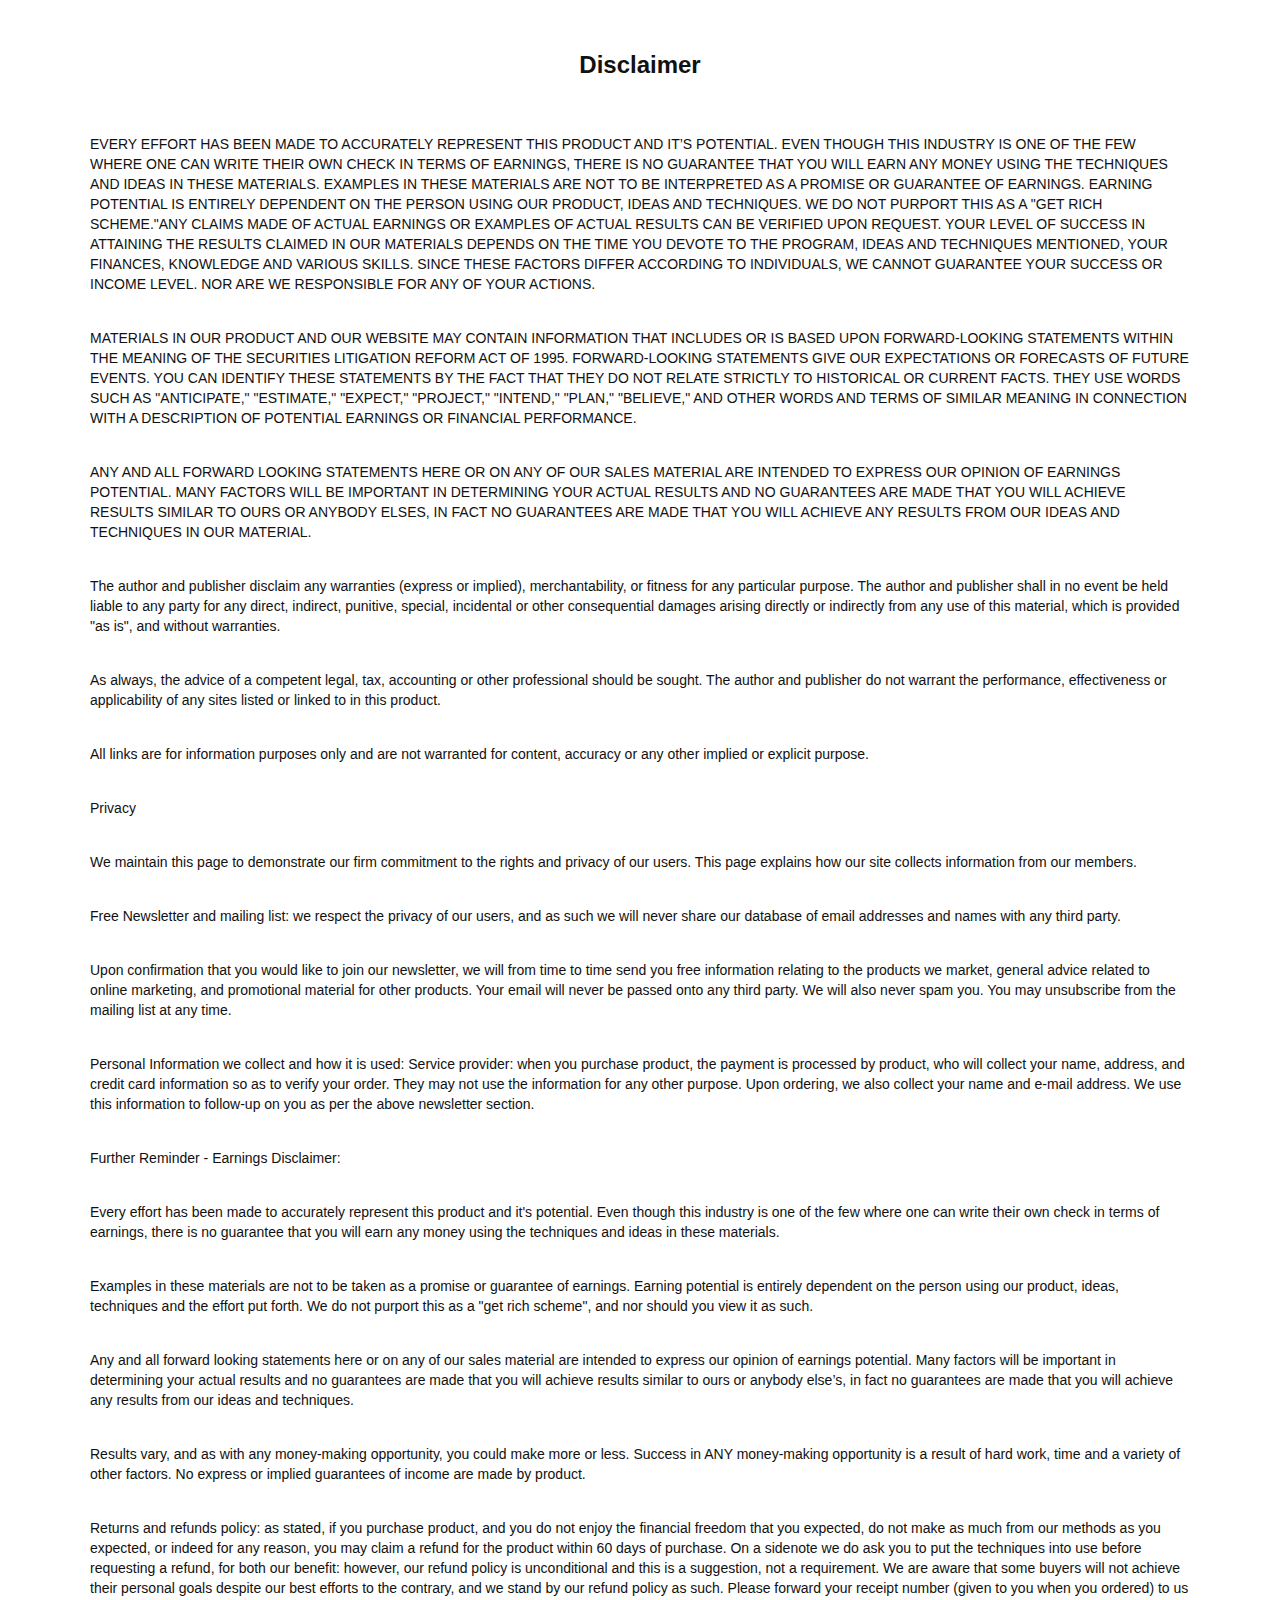
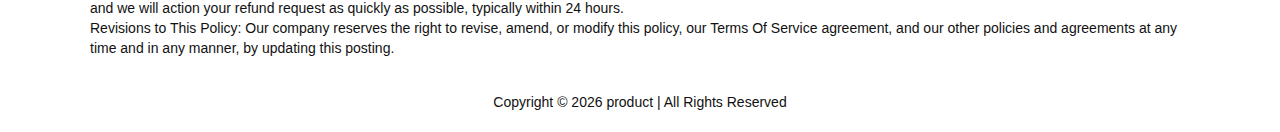
<file: land/disclaimer.html>
<!DOCTYPE html PUBLIC "-//W3C//DTD XHTML 1.0 Transitional//EN" "http://www.w3.org/TR/xhtml1/DTD/xhtml1-transitional.dtd">
<html xmlns="http://www.w3.org/1999/xhtml">
<head>
  <meta http-equiv="Content-Type" content="text/html; charset=utf-8">
  <title>Disclaimer</title>
  <link rel="shortcut icon" href="favicon.ico">
  <style type="text/css">
    <!--
    body,td,th {
      font-family:Arial, Helvetica, sans-serif;
      font-size:14px;
      color: #111;
      line-height:20px;
    }
    body{
      background-color: #FFF;
      margin-left: 0px;
      margin-top: 10px;
      margin-right: 0px;
      margin-bottom: 0px;
    }
    a {
      color:#111
    }
    -->
  </style>

	

</head>
<body>
         
  <table width="1100" border="0" align="center" cellpadding="0" cellspacing="0">
    <tr>
    <td>&nbsp;</td>
    </tr>
    <tr>
      <td height="70" align="center" style="color:#111; font-size:24px"><strong>Disclaimer</strong></td>
    </tr>
    <tr>
      <td align="center">&nbsp;</td>
    </tr>
    <tr>
      <td align="left">
        <p>
          EVERY EFFORT HAS BEEN MADE TO ACCURATELY REPRESENT THIS PRODUCT AND IT’S POTENTIAL. EVEN THOUGH THIS INDUSTRY IS ONE OF THE FEW WHERE ONE CAN WRITE THEIR OWN CHECK IN TERMS OF EARNINGS, THERE IS NO GUARANTEE THAT YOU WILL EARN ANY MONEY USING THE TECHNIQUES AND IDEAS IN THESE MATERIALS. EXAMPLES IN THESE MATERIALS ARE NOT TO BE INTERPRETED AS A PROMISE OR GUARANTEE OF EARNINGS. EARNING POTENTIAL IS ENTIRELY DEPENDENT ON THE PERSON USING OUR PRODUCT, IDEAS AND TECHNIQUES. WE DO NOT PURPORT THIS AS A "GET RICH SCHEME."ANY CLAIMS MADE OF ACTUAL EARNINGS OR EXAMPLES OF ACTUAL RESULTS CAN BE VERIFIED UPON REQUEST. YOUR LEVEL OF SUCCESS IN ATTAINING THE RESULTS CLAIMED IN OUR MATERIALS DEPENDS ON THE TIME YOU DEVOTE TO THE PROGRAM, IDEAS AND TECHNIQUES MENTIONED, YOUR FINANCES, KNOWLEDGE AND VARIOUS SKILLS. SINCE THESE FACTORS DIFFER ACCORDING TO INDIVIDUALS, WE CANNOT GUARANTEE YOUR SUCCESS OR INCOME LEVEL. NOR ARE WE RESPONSIBLE FOR ANY OF YOUR ACTIONS.
        </p>
        <p>
          <br>
          MATERIALS IN OUR PRODUCT AND OUR WEBSITE MAY CONTAIN INFORMATION THAT INCLUDES OR IS BASED UPON FORWARD-LOOKING STATEMENTS WITHIN THE MEANING OF THE SECURITIES LITIGATION REFORM ACT OF 1995. FORWARD-LOOKING STATEMENTS GIVE OUR EXPECTATIONS OR FORECASTS OF FUTURE EVENTS. YOU CAN IDENTIFY THESE STATEMENTS BY THE FACT THAT THEY DO NOT RELATE STRICTLY TO HISTORICAL OR CURRENT FACTS. THEY USE WORDS SUCH AS "ANTICIPATE," "ESTIMATE," "EXPECT," "PROJECT," "INTEND," "PLAN," "BELIEVE," AND OTHER WORDS AND TERMS OF SIMILAR MEANING IN CONNECTION WITH A DESCRIPTION OF POTENTIAL EARNINGS OR FINANCIAL PERFORMANCE.
        </p>
        <p><br>
          ANY AND ALL FORWARD LOOKING STATEMENTS HERE OR ON ANY OF OUR SALES MATERIAL ARE INTENDED TO EXPRESS OUR OPINION OF EARNINGS POTENTIAL. MANY FACTORS WILL BE IMPORTANT IN DETERMINING YOUR ACTUAL RESULTS AND NO GUARANTEES ARE MADE THAT YOU WILL ACHIEVE RESULTS SIMILAR TO OURS OR ANYBODY ELSES, IN FACT NO GUARANTEES ARE MADE THAT YOU WILL ACHIEVE ANY RESULTS FROM OUR IDEAS AND TECHNIQUES IN OUR MATERIAL.
        </p>
        <p><br>
          The author and publisher disclaim any warranties (express or implied), merchantability, or fitness for any particular purpose. The author and publisher shall in no event be held liable to any party for any direct, indirect, punitive, special, incidental or other consequential damages arising directly or indirectly from any use of this material, which is provided "as is", and without warranties.
        </p>
        <p><br>
          As always, the advice of a competent legal, tax, accounting or other professional should be sought. The author and publisher do not warrant the performance, effectiveness or applicability of any sites listed or linked to in this product.
        </p>
        <p><br>
          All links are for information purposes only and are not warranted for content, accuracy or any other implied or explicit purpose.
        </p>
        <p><br>Privacy</p>
        <p><br>
          We maintain this page to demonstrate our firm commitment to the rights and privacy of our users. This page explains how our site collects information from our members.
        </p>
        <p><br>
          Free Newsletter and mailing list: we respect the privacy of our users, and as such we will never share our database of email addresses and names with any third party.
        </p>
        <p><br>
          Upon confirmation that you would like to join our newsletter, we will from time to time send you free information relating to the products we market, general advice related to online marketing, and promotional material for other products. Your email will never be passed onto any third party. We will also never spam you. You may unsubscribe from the mailing list at any time.
        </p>
        <p><br>
          Personal Information we collect and how it is used: Service provider: when you purchase product, the payment is processed by product, who will collect your name, address, and credit card information so as to verify your order. They may not use the information for any other purpose. Upon ordering, we also collect your name and e-mail address. We use this information to follow-up on you as per the above newsletter section.
        </p>
        <p><br>Further Reminder - Earnings Disclaimer:</p>
        <p><br>
          Every effort has been made to accurately represent this product and it's potential. Even though this industry is one of the few where one can write their own check in terms of earnings, there is no guarantee that you will earn any money using the techniques and ideas in these materials.
        </p>
        <p><br>
          Examples in these materials are not to be taken as a promise or guarantee of earnings. Earning potential is entirely dependent on the person using our product, ideas, techniques and the effort put forth. We do not purport this as a "get rich scheme", and nor should you view it as such.
        </p>
        <p><br>
          Any and all forward looking statements here or on any of our sales material are intended to express our opinion of earnings potential. Many factors will be important in determining your actual results and no guarantees are made that you will achieve results similar to ours or anybody else’s, in fact no guarantees are made that you will achieve any results from our ideas and techniques.
        </p>
        <p><br>
          Results vary, and as with any money-making opportunity, you could make more or less. Success in ANY money-making opportunity is a result of hard work, time and a variety of other factors. No express or implied guarantees of income are made by product.
        </p>
        <p><br>
          Returns and refunds policy: as stated, if you purchase product, and you do not enjoy the financial freedom that you expected, do not make as much from our methods as you expected, or indeed for any reason, you may claim a refund for the product within 60 days of purchase. On a sidenote we do ask you to put the techniques into use before requesting a refund, for both our benefit: however, our refund policy is unconditional and this is a suggestion, not a requirement. We are aware that some buyers will not achieve their personal goals despite our best efforts to the contrary, and we stand by our refund policy as such. Please forward your receipt number (given to you when you ordered) to us and we will action your refund request as quickly as possible, typically within 24 hours.<br>
          Revisions to This Policy: Our company reserves the right to revise, amend, or modify this policy, our Terms Of Service agreement, and our other policies and agreements at any time and in any manner, by updating this posting.
        </p>
      </td>
    </tr>
    <tr><td align="center">&nbsp;</td></tr>
    <tr><td align="center">Copyright © <span id="year">2018</span> product  |  All Rights Reserved</td></tr>
    <tr><td align="center">&nbsp;</td></tr>
  </table>
  <!--Script for year updating-->

	<script type="text/javascript">
		var year = new Date();
		document.getElementById("year").innerHTML = year.getFullYear();
	</script>  
</body>
</html>
</file>
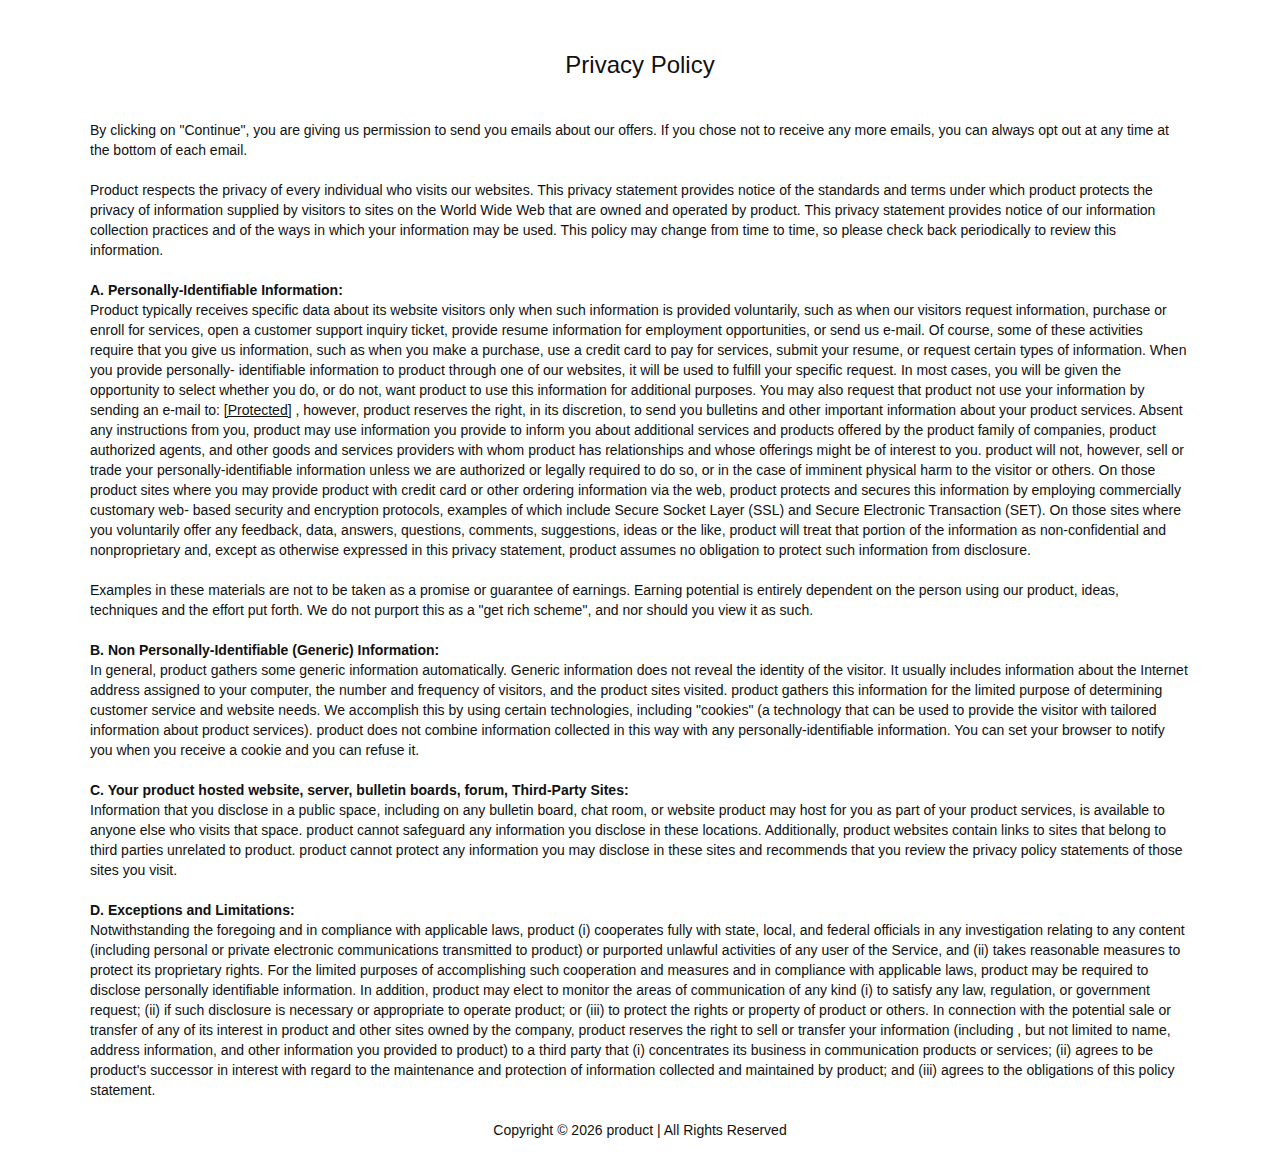
<file: land/privacy.html>
<!DOCTYPE html PUBLIC "-//W3C//DTD XHTML 1.0 Transitional//EN" "http://www.w3.org/TR/xhtml1/DTD/xhtml1-transitional.dtd">
<html xmlns="http://www.w3.org/1999/xhtml">
<head>
  <meta http-equiv="Content-Type" content="text/html; charset=utf-8">
  <title>Privacy Policy</title>
  <link rel="shortcut icon" href="favicon.ico">
  <style type="text/css">
    <!--
    body,td,th {
      font-family:Arial, Helvetica, sans-serif;
      font-size:14px;
      color: #111;
      line-height:20px;
    }
    body{
      background-color: #FFF;
      margin-left: 0px;
      margin-top: 10px;
      margin-right: 0px;
      margin-bottom: 0px;
    }
    a {
      color:#111
    }
    -->
  </style>

</head>
<body>

  <table width="1100" border="0" align="center" cellpadding="0" cellspacing="0">
    <tr><td>&nbsp;</td></tr>
    <tr><td height="70" align="center" style="color:#111; font-size:24px">Privacy Policy</td></tr>
    <tr><td align="center">&nbsp;</td></tr>
    <tr>
    <td align="left">
      By clicking on "Continue", you are giving us permission to send you emails about our offers. If you chose not to receive any more emails, you can always opt out at any time at the bottom of each email.
      <br><br>
      Product respects the privacy of every individual who visits our websites. This privacy statement provides notice of the standards and terms under which product protects the privacy of information supplied by visitors to sites on the World Wide Web that are owned and operated by product. This privacy statement provides notice of our information collection practices and of the ways in which your information may be used. This policy may change from time to time, so please check back periodically to review this information.
      <br><br>
      <strong>A. Personally-Identifiable Information:</strong><br>
      Product typically receives specific data about its website visitors only when such information is provided voluntarily, such as when our visitors request information, purchase or enroll for services, open a customer support inquiry ticket, provide resume information for employment opportunities, or send us e-mail. Of course, some of these activities require that you give us information, such as when you make a purchase, use a credit card to pay for services, submit your resume, or request certain types of information. When you provide personally- identifiable information to product through one of our websites, it will be used to fulfill your specific request. In most cases, you will be given the opportunity to select whether you do, or do not, want product to use this information for additional purposes. You may also request that product not use your information by sending an e-mail to: <a href="#">[Protected]</a> , however, product reserves the right, in its discretion, to send you bulletins and other important information about your product services. Absent any instructions from you, product may use information you provide to inform you about additional services and products offered by the product family of companies, product authorized agents, and other goods and services providers with whom product has relationships and whose offerings might be of interest to you. product will not, however, sell or trade your personally-identifiable information unless we are authorized or legally required to do so, or in the case of imminent physical harm to the visitor or others. On those product sites where you may provide product with credit card or other ordering information via the web, product protects and secures this information by employing commercially customary web- based security and encryption protocols, examples of which include Secure Socket Layer (SSL) and Secure Electronic Transaction (SET). On those sites where you voluntarily offer any feedback, data, answers, questions, comments, suggestions, ideas or the like, product will treat that portion of the information as non-confidential and nonproprietary and, except as otherwise expressed in this privacy statement, product assumes no obligation to protect such information from disclosure.
      <br><br>
      Examples in these materials are not to be taken as a promise or guarantee of earnings. Earning potential is entirely dependent on the person using our product, ideas, techniques and the effort put forth. We do not purport this as a "get rich scheme", and nor should you view it as such.
      <br><br>
      <strong>B. Non Personally-Identifiable (Generic) Information:</strong><br>
      In general, product gathers some generic information automatically. Generic information does not reveal the identity of the visitor. It usually includes information about the Internet address assigned to your computer, the number and frequency of visitors, and the product sites visited. product gathers this information for the limited purpose of determining customer service and website needs. We accomplish this by using certain technologies, including "cookies" (a technology that can be used to provide the visitor with tailored information about product services). product does not combine information collected in this way with any personally-identifiable information. You can set your browser to notify you when you receive a cookie and you can refuse it.
      <br><br>
      <strong>C. Your product hosted website, server, bulletin boards, forum, Third-Party Sites:</strong><br>
      Information that you disclose in a public space, including on any bulletin board, chat room, or website product may host for you as part of your product services, is available to anyone else who visits that space. product cannot safeguard any information you disclose in these locations. Additionally, product websites contain links to sites that belong to third parties unrelated to product. product cannot protect any information you may disclose in these sites and recommends that you review the privacy policy statements of those sites you visit.
      <br><br>
      <strong>D. Exceptions and Limitations:</strong><br>
      Notwithstanding the foregoing and in compliance with applicable laws, product (i) cooperates fully with state, local, and federal officials in any investigation relating to any content (including personal or private electronic communications transmitted to product) or purported unlawful activities of any user of the Service, and (ii) takes reasonable measures to protect its proprietary rights. For the limited purposes of accomplishing such cooperation and measures and in compliance with applicable laws, product may be required to disclose personally identifiable information. In addition, product may elect to monitor the areas of communication of any kind (i) to satisfy any law, regulation, or government request; (ii) if such disclosure is necessary or appropriate to operate product; or (iii) to protect the rights or property of product or others. In connection with the potential sale or transfer of any of its interest in product and other sites owned by the company, product reserves the right to sell or transfer your information (including , but not limited to name, address information, and other information you provided to product) to a third party that (i) concentrates its business in communication products or services; (ii) agrees to be product's successor in interest with regard to the maintenance and protection of information collected and maintained by product; and (iii) agrees to the obligations of this policy statement.      
    </td>
    </tr>
    <tr><td align="center">&nbsp;</td></tr>
    <tr><td align="center">Copyright © <span id="year">2018</span> product  |  All Rights Reserved</td></tr>
    <tr><td align="center">&nbsp;</td></tr>
  </table>
  
  <!--Script for year updating-->

  <script type="text/javascript">
    var year = new Date();
    document.getElementById("year").innerHTML = year.getFullYear();
  </script>  
</body>
</html>
</file>
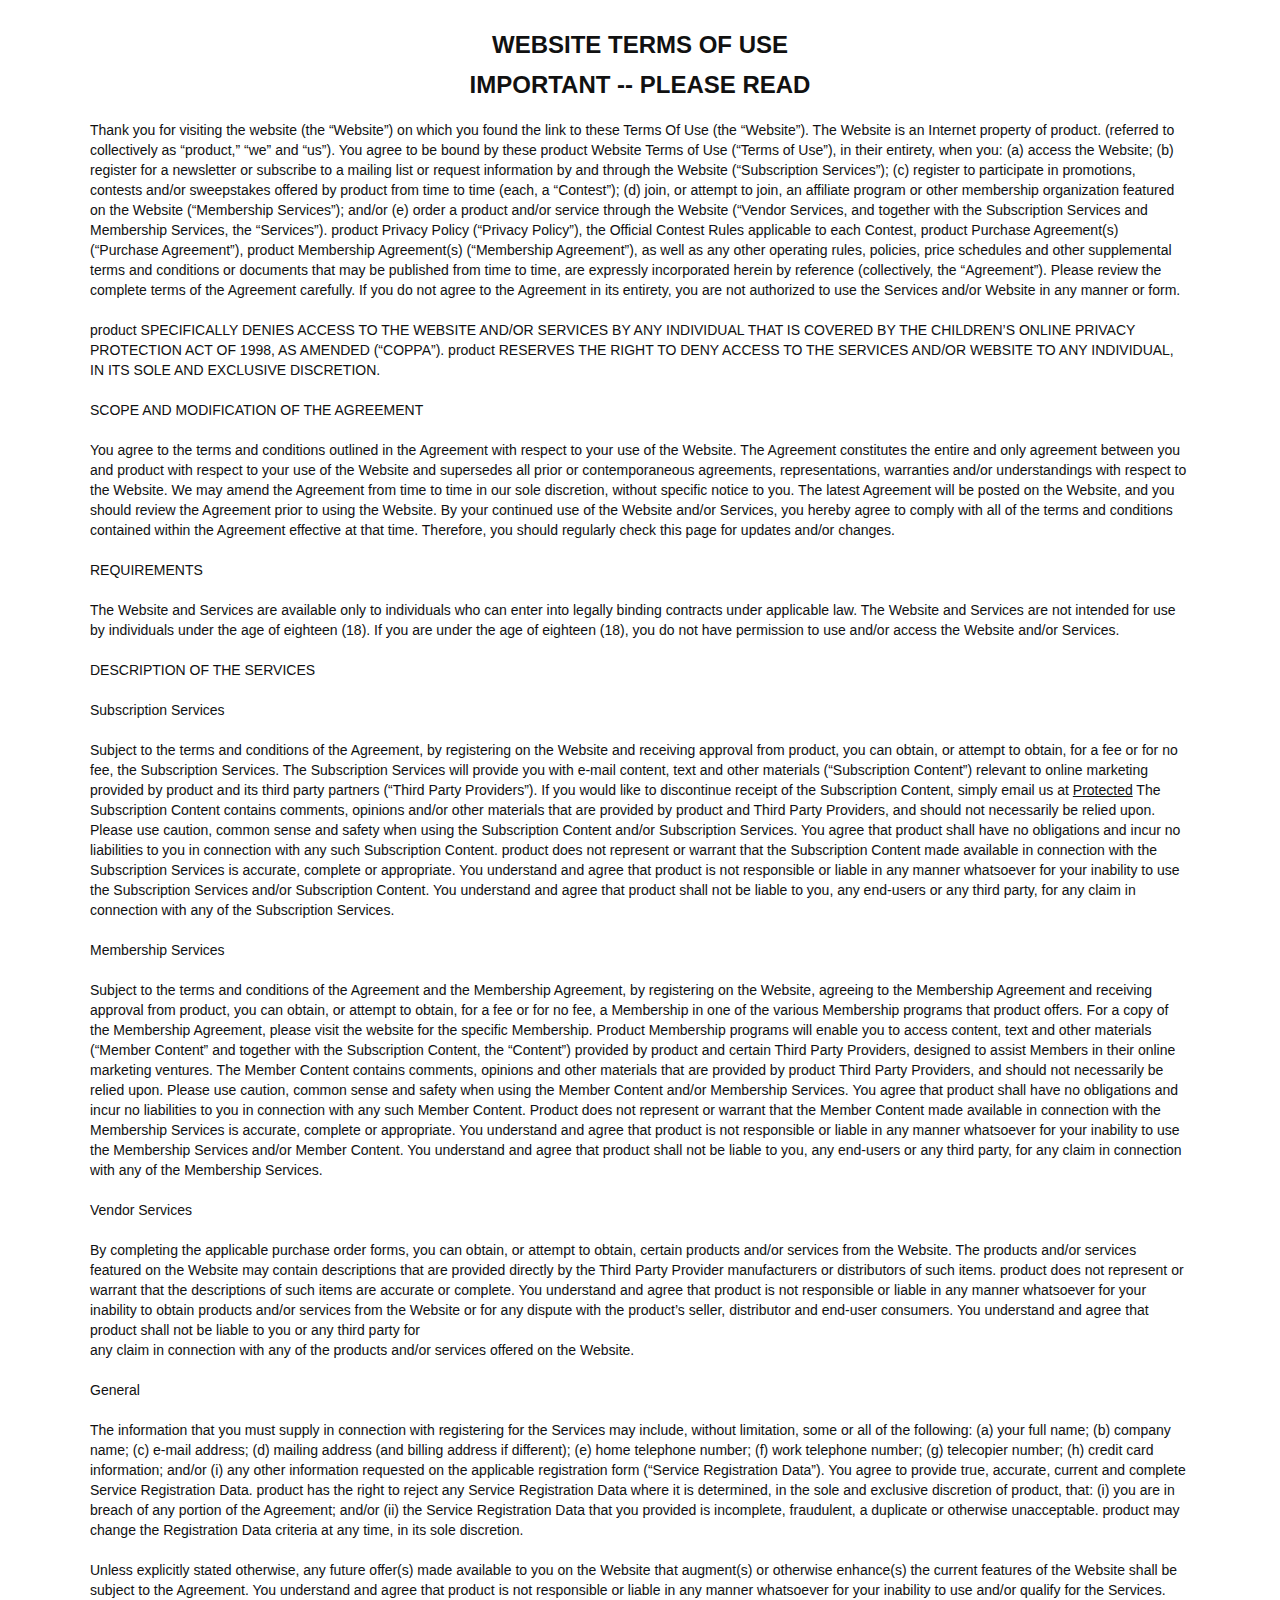
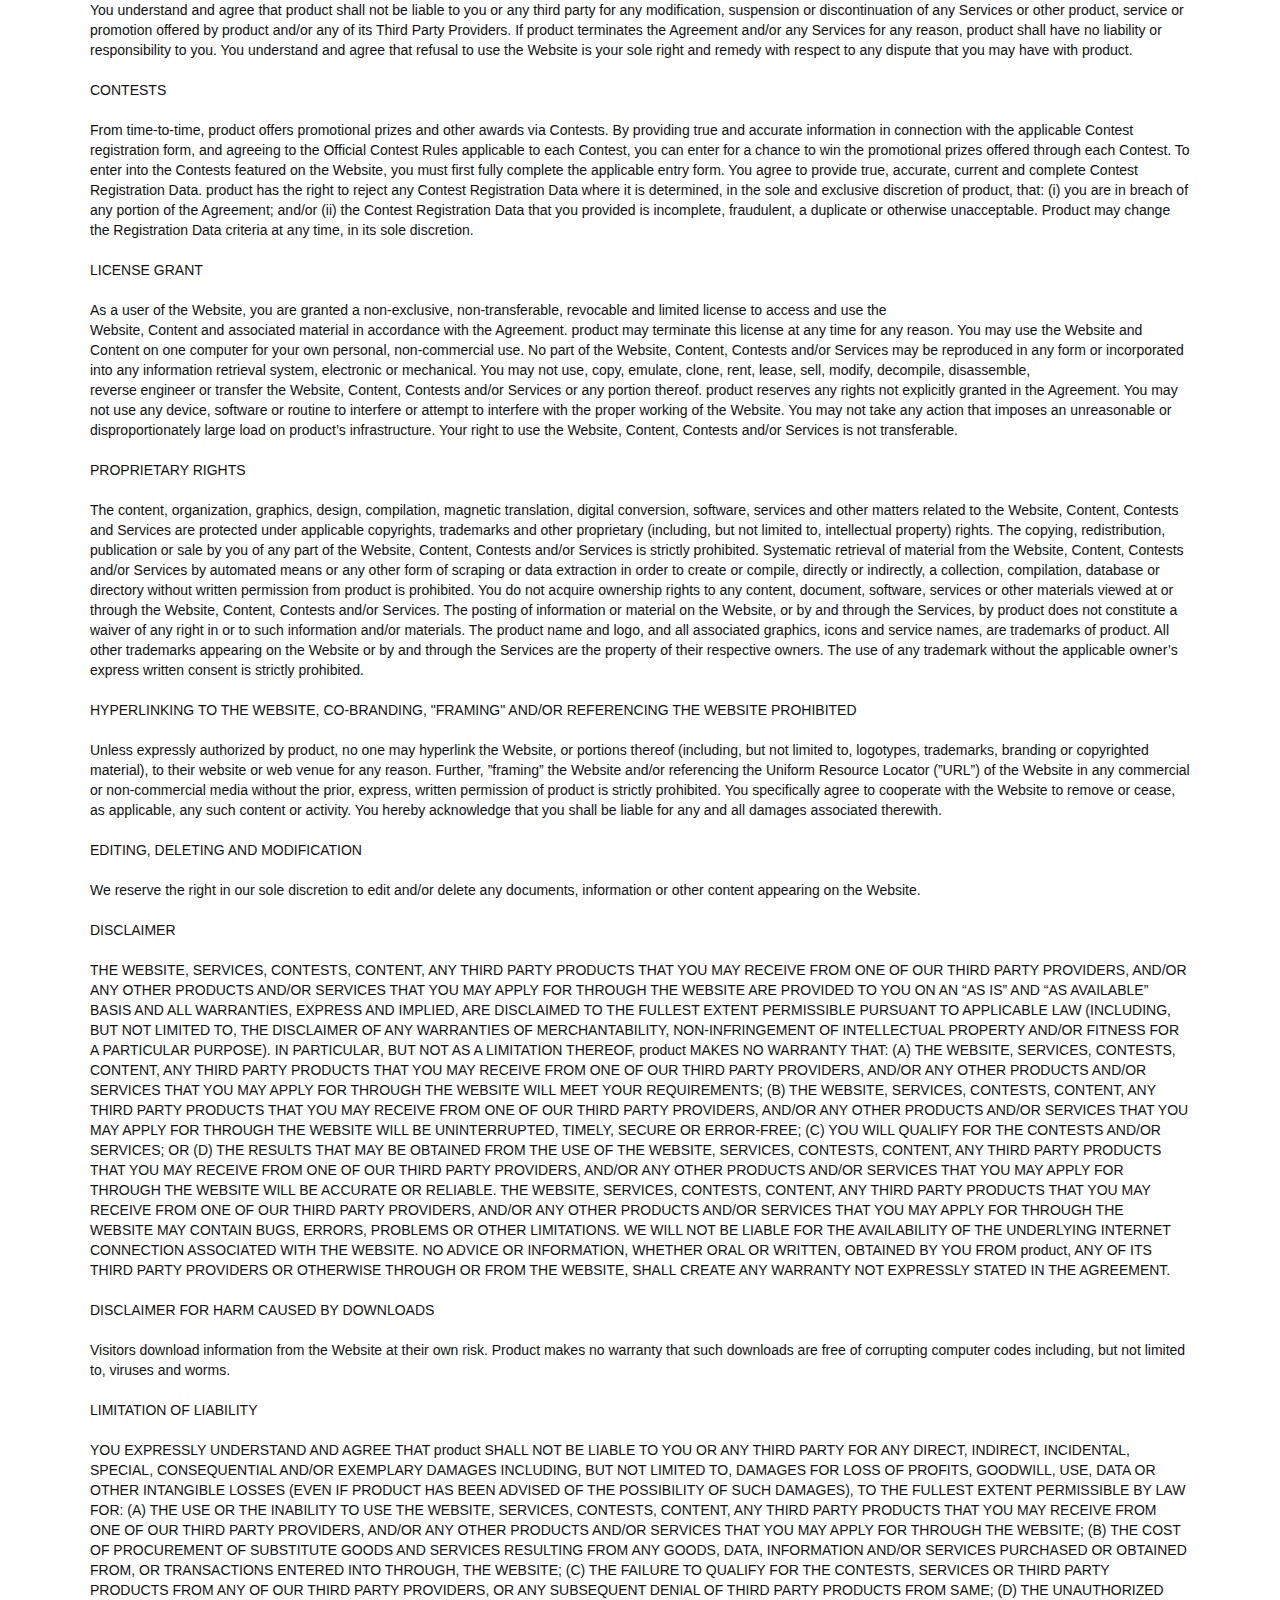
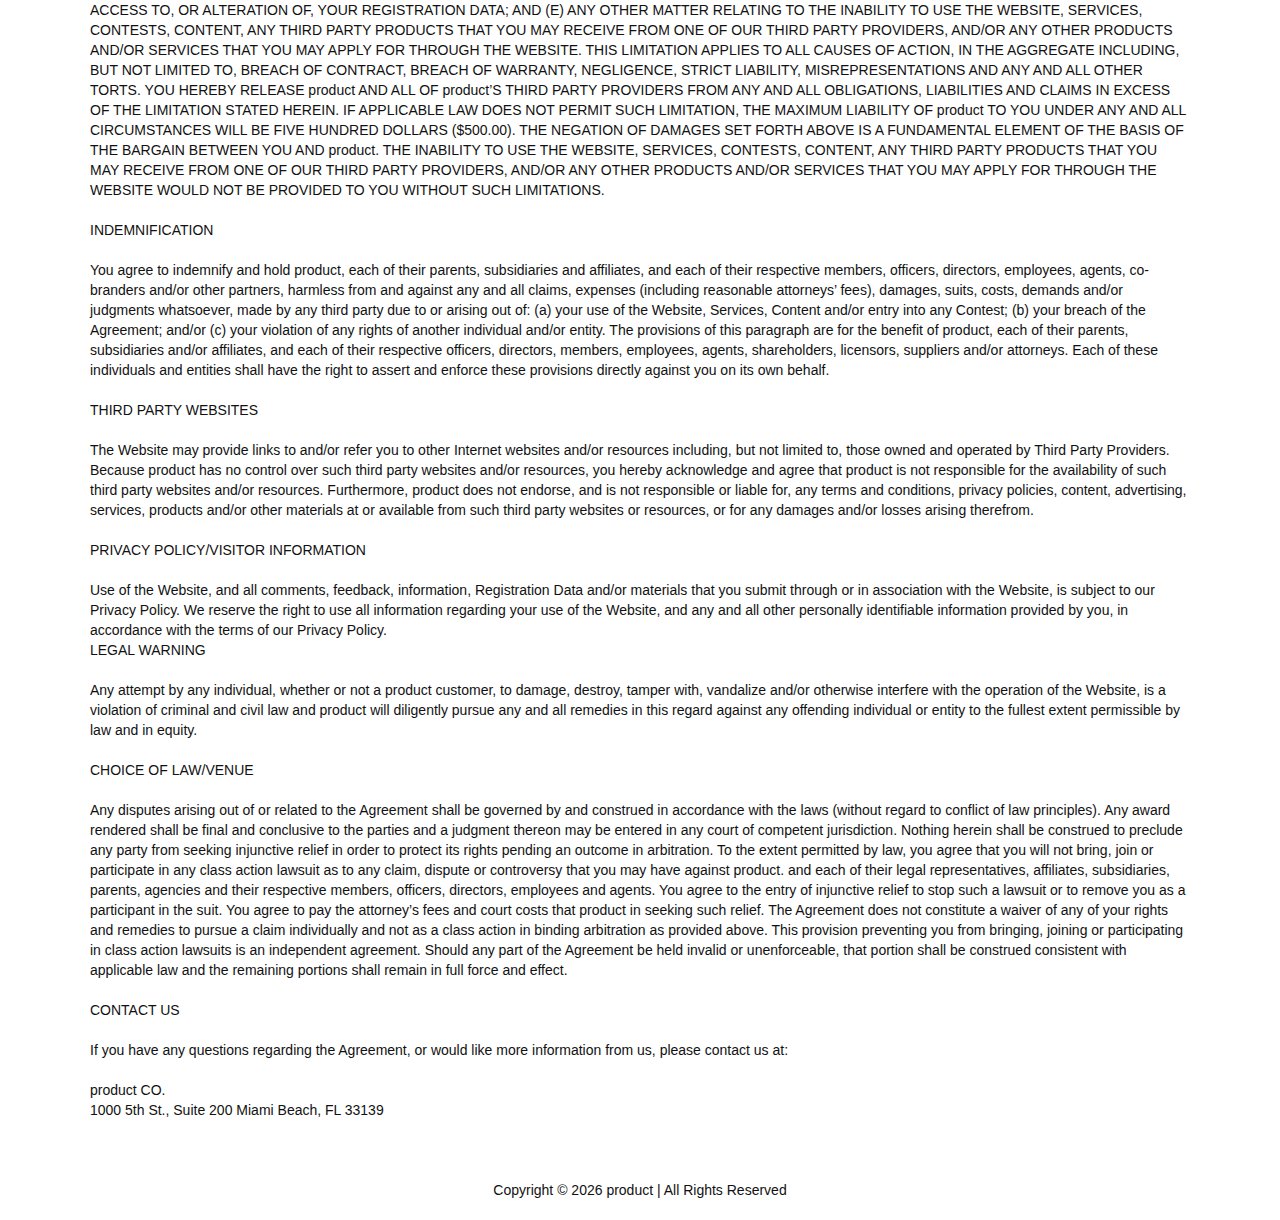
<file: land/terms.html>
<!DOCTYPE html PUBLIC "-//W3C//DTD XHTML 1.0 Transitional//EN" "http://www.w3.org/TR/xhtml1/DTD/xhtml1-transitional.dtd">
<html xmlns="http://www.w3.org/1999/xhtml">
<head>
  <meta http-equiv="Content-Type" content="text/html; charset=utf-8">
  <title>Terms of Use</title>
  <link rel="shortcut icon" href="favicon.ico">
  <style type="text/css">
    <!--
    body,td,th {
      font-family:Arial, Helvetica, sans-serif;
      font-size:14px;
      color: #111;
      line-height:20px;
    }
    body{
      background-color: #FFF;
      margin-left: 0px;
      margin-top: 10px;
      margin-right: 0px;
      margin-bottom: 0px;
    }
    a {
      color:#111
    }
    -->
  </style>

</head>
<body>

  <table width="1100" border="0" align="center" cellpadding="0" cellspacing="0">
    <tr>
    <td>&nbsp;</td>
  </tr>
  <tr>
    <td height="70" align="center" style="color:#111; font-size:24px"><strong>WEBSITE TERMS OF USE <br>
      <br>
      IMPORTANT -- PLEASE READ</strong></td>
  </tr>
  <tr>
    <td align="center">&nbsp;</td>
  </tr>
  <tr>
    <td align="left">Thank you for visiting the website (the &ldquo;Website&rdquo;)   			on which you found the link to these Terms Of Use (the &ldquo;Website&rdquo;).   			 The Website is an Internet property of product.   			(referred to collectively as &ldquo;product,&rdquo; &ldquo;we&rdquo; and &ldquo;us&rdquo;).  You   			agree to be bound by these product Website Terms of Use (&ldquo;Terms   			of Use&rdquo;), in their entirety, when you: (a) access the Website; (b)   			register for a newsletter or subscribe to a mailing list or request   			information by and through the Website (&ldquo;Subscription Services&rdquo;);   			(c) register to participate in promotions, contests and/or   			sweepstakes offered by product from time to time (each, a   			&ldquo;Contest&rdquo;); (d) join, or attempt to join, an affiliate program or   			other membership organization featured on the Website (&ldquo;Membership   			Services&rdquo;); and/or (e) order a product and/or service through the   			Website (&ldquo;Vendor Services, and together with the Subscription   			Services and Membership Services, the &ldquo;Services&rdquo;).  product   			Privacy Policy (&ldquo;Privacy Policy&rdquo;), the Official Contest Rules   			applicable to each Contest, product Purchase Agreement(s)   			(&ldquo;Purchase Agreement&rdquo;), product Membership Agreement(s)   			(&ldquo;Membership Agreement&rdquo;), as well as any other operating rules,   			policies, price schedules and other supplemental terms and   			conditions or documents that may be published from time to time, are   			expressly incorporated herein by reference (collectively, the   			&ldquo;Agreement&rdquo;).  Please review the complete terms of the Agreement   			carefully.  If you do not agree to the Agreement in its entirety,   			you are not authorized to use the Services and/or Website in any   			manner or form. <br>
      <br>
      product SPECIFICALLY DENIES ACCESS TO THE WEBSITE AND/OR   			SERVICES BY ANY INDIVIDUAL THAT IS COVERED BY THE CHILDREN&rsquo;S ONLINE   			PRIVACY PROTECTION ACT OF 1998, AS AMENDED (&ldquo;COPPA&rdquo;).  product   			RESERVES THE RIGHT TO DENY ACCESS TO THE SERVICES AND/OR WEBSITE TO   			ANY INDIVIDUAL, IN ITS SOLE AND EXCLUSIVE DISCRETION. <br>
      <br>
      SCOPE AND MODIFICATION OF THE AGREEMENT <br>
      <br>
      You agree to the terms and conditions outlined in the Agreement with   			respect to your use of the Website.  The Agreement constitutes the   			entire and only agreement between you and product with respect   			to your use of the Website and supersedes all prior or   			contemporaneous agreements, representations, warranties and/or   			understandings with respect to the Website. We may amend the   			Agreement from time to time in our sole discretion, without specific   			notice to you. The latest Agreement will be posted on the Website,   			and you should review the Agreement prior to using the  Website.  By   			your continued use of the Website and/or Services, you hereby   			agree to comply with all of the terms and conditions contained   			within the Agreement effective at that time. Therefore, you should   			regularly check this page for updates and/or changes. <br>
      <br>
      REQUIREMENTS <br>
      <br>
      The Website and Services are available only to individuals who can   			enter into legally binding contracts under applicable law. The   			Website and Services are not intended for use by individuals under   			the age of eighteen (18). If you are under the age of eighteen (18),   			you do not have permission to use and/or access the Website and/or   			Services. <br>
      <br>
      DESCRIPTION OF THE SERVICES <br>
      <br>
      Subscription Services <br>
      <br>
      Subject to the terms and conditions of the Agreement, by registering   			on the Website and receiving approval from product, you can   			obtain, or attempt to obtain, for a fee or for no fee, the   			Subscription Services. The Subscription Services will provide you   			with e-mail content, text and other materials (&ldquo;Subscription   			Content&rdquo;) relevant to online marketing provided by product and   			its third party partners (&ldquo;Third  Party Providers&rdquo;).  If you would   			like to discontinue receipt of the Subscription Content, simply   			email us at <a  href="#">Protected</a>  The  Subscription   			 Content contains comments, opinions and/or other materials that are   			provided by product and Third  Party  Providers, and should not   			necessarily be relied upon. Please use caution, common sense and   			safety when using the Subscription Content and/or Subscription   			Services.  You agree that product shall have no obligations and   			incur no liabilities to you in connection with any such   			 Subscription Content.  product does not represent or   			warrant that the Subscription Content made available in connection   			with the Subscription Services is accurate, complete or appropriate.   			 You understand and  agree that product is not responsible or   			liable in any manner whatsoever  for your inability to  use the   			Subscription Services and/or Subscription Content.  You understand   			and agree that product shall not be liable to you, any end-users   			or any third party, for any claim in connection with any of the   			Subscription Services. <br>
      <br>
      Membership Services <br>
      <br>
      Subject to the terms and conditions of the Agreement and the   			Membership Agreement, by registering on the Website, agreeing to the   			Membership Agreement and receiving approval from product,   you   			can obtain, or attempt to obtain, for a fee or for no fee, a   			Membership in one of the various Membership programs that product offers. For a copy of the Membership Agreement, please   visit   			the website for the specific Membership.  Product Membership     			programs will enable you to access content, text and other materials   			(&ldquo;Member Content&rdquo; and together with the Subscription Content, the   			&ldquo;Content&rdquo;) provided by product and certain Third Party   			Providers, designed to assist Members in their online marketing   			ventures. The Member Content contains comments, opinions and other   			materials that are provided by product Third Party   Providers,   			and should not necessarily be relied upon.  Please use caution,   			common sense and safety when using the Member Content and/or   			Membership Services.  You agree that product shall have no   			obligations and incur no liabilities to you in connection with any   			such Member Content.  Product does not represent or warrant   that   			the Member Content made available in connection with the Membership   			Services is accurate, complete or appropriate.  You understand and   			agree that product is not responsible or liable in any   manner   			whatsoever for your inability to use the Membership Services and/or   			Member Content.  You understand and agree that product shall   not   			be liable to you, any end-users or any third party, for any claim in   			connection with any of the Membership Services. <br>
      <br>
      Vendor Services <br>
      <br>
      By completing the applicable purchase order forms, you can obtain,   			or attempt to obtain, certain products and/or services from the   			Website.  The products and/or services featured on the Website may   			contain descriptions that are provided directly by the Third Party   			Provider manufacturers or distributors of such items.  product does not represent or warrant that the descriptions of such items  are accurate or complete. You understand and agree that product   			is not responsible or liable in any manner whatsoever for your   			inability to obtain products and/or services from the Website or for   			any dispute with the product&rsquo;s seller, distributor and end-user   			consumers. You understand and agree that product shall not be   			liable to you or any third party for <br>
      any claim in connection with any of the products and/or services   			offered on the Website. <br>
      <br>
      General <br>
      <br>
      The information that you must supply in connection with registering   			for the Services may include, without limitation, some or all of the   			following: (a) your  full  name; (b) company name; (c) e-mail   			address; (d) mailing address (and billing address if different); (e)   			home telephone number; (f) work telephone  number;  (g)  telecopier   			 number;  (h)  credit card information; and/or  (i)  any other   			information requested on the applicable registration form  (&ldquo;Service   			 Registration Data&rdquo;).  You agree to provide true, accurate, current   			and complete Service Registration Data.  product has the   			right to reject any Service Registration Data where it is   			determined, in the sole and exclusive discretion of product,   			that: (i) you are in breach of any portion of the Agreement; and/or   			(ii) the Service Registration Data that you provided is incomplete,   			fraudulent, a duplicate or otherwise unacceptable.  product  may   			change the Registration Data criteria at any time, in its sole   			discretion. <br>
      <br>
      Unless explicitly stated otherwise, any future offer(s) made   			available to you on the Website that augment(s) or otherwise   			enhance(s) the current features of the Website shall be subject to   			the Agreement.  You understand and agree that product is not     			responsible or liable in any manner whatsoever   			for your inability to use and/or qualify for the Services.  You   			understand and agree that product shall not   be liable to you or   			any third party for any modification, suspension or discontinuation   			of any Services or other product, service or promotion offered by   			product and/or any of its Third Party Providers. If product   			terminates the Agreement and/or any Services for any reason, product shall  have no liability or responsibility to you.  You   			understand and agree that refusal to use the Website is your sole   			right and remedy with respect to any dispute that you may have with   			product. <br>
      <br>
      CONTESTS <br>
      <br>
      From  time-to-time, product offers promotional prizes and other   			awards via Contests.  By providing true and accurate information in   			connection with the applicable Contest registration form, and   			agreeing to the Official Contest Rules applicable to each Contest,   			you can enter for a chance to win the promotional prizes offered   			through each Contest.  To enter into the Contests featured on the   			Website, you must first fully complete the applicable entry form.   			 You agree to provide true, accurate, current and complete Contest   			Registration Data.  product has the right to reject any Contest   			Registration Data where it is determined, in the sole and exclusive   			discretion of product, that: (i) you are in breach of any   			portion of the Agreement; and/or (ii)  the Contest Registration Data   			that you provided is incomplete, fraudulent, a duplicate or   			otherwise unacceptable.  Product may change the Registration   			Data criteria at any time, in its sole discretion. <br>
      <br>
      LICENSE GRANT <br>
      <br>
      As a user of the Website, you are granted a non-exclusive,   			non-transferable, revocable and limited license to access and use   			the <br>
      Website, Content and associated material in accordance with the   			Agreement. product may terminate this license at any time for   			any reason.  You may use the Website and Content on one computer for   			your own personal, non-commercial use.  No part of the Website,   			Content, Contests and/or Services may be reproduced in any form or   			incorporated into any information retrieval system, electronic or   			mechanical.  You may not use, copy, emulate, clone, rent, lease,   			sell, modify, decompile, disassemble, <br>
      reverse engineer or transfer the Website, Content, Contests and/or   			Services or any portion thereof.  product reserves any rights   			not explicitly granted in the Agreement.  You may not use any   			device, software or routine to interfere or attempt to interfere   			with the proper working of the Website.  You may not take any action   			that imposes an unreasonable or disproportionately large load on   			product&rsquo;s infrastructure. Your right to use the Website,   			Content, Contests and/or Services is not transferable. <br>
      <br>
      PROPRIETARY RIGHTS <br>
      <br>
      The content, organization, graphics, design, compilation, magnetic   			translation, digital conversion, software, services and other   			matters related to the Website, Content, Contests and Services are   			protected under applicable copyrights, trademarks and other   			proprietary (including, but not limited to, intellectual property)   			rights.  The copying, redistribution, publication or sale by you of   			any part of the Website, Content, Contests and/or Services is   			strictly prohibited.  Systematic retrieval of material from the   			Website, Content, Contests and/or Services by automated means or any   			other form of scraping or data extraction in order to create or   			compile, directly or indirectly, a collection, compilation, database   			or directory without written permission from product is   			prohibited.  You do not acquire ownership rights to any content,   			document, software, services or other materials viewed at or through   			the Website, Content, Contests and/or Services.  The posting of   			information or material on the Website, or by and through the   			Services, by product does not constitute a waiver of any right   			in or to such information and/or materials.  The product name   			and logo, and all associated graphics, icons and service names, are   			trademarks of product. All other trademarks   			appearing on the Website or by and through the Services are the   			property of their respective owners.  The use of any trademark   			without the applicable owner&rsquo;s express written consent is strictly   			prohibited. <br>
      <br>
      HYPERLINKING TO THE WEBSITE, CO-BRANDING, &quot;FRAMING&quot; AND/OR   			REFERENCING THE WEBSITE PROHIBITED <br>
      <br>
      Unless expressly authorized by product, no one may hyperlink the   			Website, or portions thereof (including, but not limited to,   			logotypes, trademarks, branding or copyrighted material), to their   			website or web venue for any reason.  Further, &rdquo;framing&rdquo; the Website   			and/or referencing the Uniform Resource Locator (&rdquo;URL&rdquo;) of the   			Website in any commercial or non-commercial media without the prior,   			express, written permission of product is strictly prohibited.   			 You specifically agree to cooperate with the Website to remove or   			cease, as applicable, any such content or activity. You hereby   			acknowledge that you shall be liable for any and all damages   			associated therewith. <br>
      <br>
      EDITING, DELETING AND MODIFICATION <br>
      <br>
      We reserve the right in our sole discretion to edit and/or delete   			any documents, information or other content appearing on the   			Website. <br>
      <br>
      DISCLAIMER <br>
      <br>
      THE WEBSITE, SERVICES, CONTESTS, CONTENT, ANY THIRD PARTY PRODUCTS   			THAT YOU MAY RECEIVE FROM ONE OF OUR THIRD PARTY PROVIDERS, AND/OR   			ANY OTHER PRODUCTS AND/OR SERVICES THAT YOU MAY APPLY FOR THROUGH   			THE WEBSITE ARE PROVIDED TO YOU ON AN &ldquo;AS IS&rdquo; AND &ldquo;AS AVAILABLE&rdquo;   			BASIS AND ALL WARRANTIES, EXPRESS AND IMPLIED, ARE DISCLAIMED TO THE   			FULLEST EXTENT PERMISSIBLE PURSUANT TO APPLICABLE LAW (INCLUDING,   			BUT NOT LIMITED TO, THE DISCLAIMER OF ANY WARRANTIES OF   			MERCHANTABILITY, NON-INFRINGEMENT OF INTELLECTUAL PROPERTY AND/OR   			FITNESS FOR A PARTICULAR PURPOSE).  IN PARTICULAR, BUT NOT AS A   			LIMITATION THEREOF, product MAKES NO WARRANTY THAT: (A) THE   			WEBSITE, SERVICES, CONTESTS, CONTENT, ANY THIRD PARTY PRODUCTS THAT   			YOU MAY RECEIVE FROM ONE OF OUR THIRD PARTY PROVIDERS, AND/OR ANY   			OTHER PRODUCTS AND/OR SERVICES THAT YOU MAY APPLY FOR THROUGH THE   			WEBSITE WILL MEET YOUR REQUIREMENTS; (B) THE WEBSITE, SERVICES,   			CONTESTS, CONTENT, ANY THIRD PARTY PRODUCTS THAT YOU MAY RECEIVE   			FROM ONE OF OUR THIRD PARTY PROVIDERS, AND/OR ANY OTHER PRODUCTS   			AND/OR SERVICES THAT YOU MAY APPLY FOR THROUGH THE WEBSITE WILL BE   			UNINTERRUPTED, TIMELY, SECURE OR ERROR-FREE; (C) YOU WILL QUALIFY   			FOR THE CONTESTS AND/OR SERVICES; OR (D) THE RESULTS THAT MAY BE   			OBTAINED FROM THE USE OF THE WEBSITE, SERVICES, CONTESTS, CONTENT,   			ANY THIRD PARTY PRODUCTS THAT YOU MAY RECEIVE FROM ONE OF OUR THIRD   			PARTY PROVIDERS, AND/OR ANY OTHER PRODUCTS AND/OR SERVICES THAT YOU   			MAY APPLY FOR THROUGH THE WEBSITE WILL BE ACCURATE OR RELIABLE.  THE   			WEBSITE, SERVICES, CONTESTS, CONTENT, ANY THIRD PARTY PRODUCTS THAT   			YOU MAY RECEIVE FROM ONE OF OUR THIRD PARTY PROVIDERS, AND/OR ANY   			OTHER PRODUCTS AND/OR SERVICES THAT YOU MAY APPLY FOR THROUGH THE   			WEBSITE MAY CONTAIN BUGS, ERRORS, PROBLEMS OR OTHER LIMITATIONS.  WE   			WILL NOT BE LIABLE FOR THE AVAILABILITY OF THE UNDERLYING INTERNET   			CONNECTION ASSOCIATED WITH THE WEBSITE.  NO ADVICE OR INFORMATION,   			WHETHER ORAL OR WRITTEN, OBTAINED BY YOU FROM product, ANY OF   			ITS THIRD PARTY PROVIDERS OR OTHERWISE THROUGH OR FROM THE WEBSITE,   			SHALL CREATE ANY WARRANTY NOT EXPRESSLY STATED IN THE AGREEMENT. <br>
      <br>
      DISCLAIMER FOR HARM CAUSED BY DOWNLOADS <br>
      <br>
      Visitors download information from the Website at their own risk.   			 Product makes no warranty that such downloads are free of   			corrupting computer codes including, but not limited to, viruses and   			worms. <br>
      <br>
      LIMITATION OF LIABILITY <br>
      <br>
      YOU EXPRESSLY UNDERSTAND AND AGREE THAT product SHALL NOT BE   			LIABLE TO YOU OR ANY THIRD PARTY FOR ANY DIRECT, INDIRECT,   			INCIDENTAL, SPECIAL, CONSEQUENTIAL AND/OR EXEMPLARY DAMAGES   			INCLUDING, BUT NOT LIMITED TO, DAMAGES FOR LOSS OF PROFITS,   			GOODWILL, USE, DATA OR OTHER INTANGIBLE LOSSES (EVEN IF PRODUCT   			HAS BEEN ADVISED OF THE POSSIBILITY OF SUCH DAMAGES), TO THE FULLEST   			EXTENT PERMISSIBLE BY LAW FOR: (A) THE USE OR THE INABILITY TO USE   			THE WEBSITE, SERVICES, CONTESTS, CONTENT, ANY THIRD PARTY PRODUCTS   			THAT YOU MAY RECEIVE FROM ONE OF OUR THIRD PARTY PROVIDERS, AND/OR   			ANY OTHER PRODUCTS AND/OR SERVICES THAT YOU MAY APPLY FOR THROUGH   			THE WEBSITE; (B) THE COST OF PROCUREMENT OF SUBSTITUTE GOODS AND   			SERVICES RESULTING FROM ANY GOODS, DATA, INFORMATION AND/OR SERVICES   			PURCHASED OR OBTAINED FROM, OR TRANSACTIONS ENTERED INTO THROUGH,   			THE WEBSITE; (C) THE FAILURE TO QUALIFY FOR THE CONTESTS, SERVICES   			OR THIRD PARTY PRODUCTS FROM ANY OF OUR THIRD PARTY PROVIDERS, OR   			ANY SUBSEQUENT DENIAL OF THIRD PARTY PRODUCTS FROM SAME; (D) THE   			UNAUTHORIZED ACCESS TO, OR ALTERATION OF, YOUR REGISTRATION DATA;   			AND (E) ANY OTHER MATTER RELATING TO THE INABILITY TO USE THE   			WEBSITE, SERVICES, CONTESTS, CONTENT, ANY THIRD PARTY PRODUCTS THAT   			YOU MAY RECEIVE FROM ONE OF OUR THIRD PARTY PROVIDERS, AND/OR ANY   			OTHER PRODUCTS AND/OR SERVICES THAT YOU MAY APPLY FOR THROUGH THE   			WEBSITE.  THIS LIMITATION APPLIES TO ALL CAUSES OF ACTION, IN THE   			AGGREGATE INCLUDING, BUT NOT LIMITED TO, BREACH OF CONTRACT, BREACH   			OF WARRANTY, NEGLIGENCE, STRICT LIABILITY, MISREPRESENTATIONS AND   			ANY AND ALL OTHER TORTS.  YOU HEREBY RELEASE product AND ALL OF   			product&rsquo;S THIRD PARTY PROVIDERS FROM ANY AND ALL OBLIGATIONS,   			LIABILITIES AND CLAIMS IN EXCESS OF THE LIMITATION STATED HEREIN.   			 IF APPLICABLE LAW DOES NOT PERMIT SUCH LIMITATION, THE MAXIMUM   			LIABILITY OF product TO YOU UNDER ANY AND ALL CIRCUMSTANCES WILL   			BE FIVE HUNDRED DOLLARS ($500.00). THE NEGATION OF DAMAGES SET FORTH   			ABOVE IS A FUNDAMENTAL ELEMENT OF THE BASIS OF THE BARGAIN BETWEEN   			YOU AND product.  THE INABILITY TO USE THE WEBSITE, SERVICES,   			CONTESTS, CONTENT, ANY THIRD PARTY PRODUCTS THAT YOU MAY RECEIVE   			FROM ONE OF OUR THIRD PARTY PROVIDERS, AND/OR ANY OTHER PRODUCTS   			AND/OR SERVICES THAT YOU MAY APPLY FOR THROUGH THE WEBSITE WOULD NOT   			BE PROVIDED TO YOU WITHOUT SUCH LIMITATIONS. <br>
      <br>
      INDEMNIFICATION <br>
      <br>
      You agree to indemnify and hold product, each of   			their parents, subsidiaries and affiliates, and each of their   			respective members, officers, directors, employees, agents,   			co-branders and/or other partners, harmless from and against any and   			all claims, expenses (including reasonable attorneys&rsquo; fees),   			damages, suits, costs, demands and/or judgments whatsoever, made by   			any third party due to or arising out of: (a) your use of the   			Website, Services, Content and/or entry into any Contest; (b) your   			breach of the Agreement; and/or (c) your violation of any rights of   			another individual and/or entity.  The provisions of this paragraph   			are for the benefit of product, each of their   			parents, subsidiaries and/or affiliates, and each of their   			respective officers, directors, members, employees, agents,   			shareholders, licensors, suppliers and/or attorneys. Each of these   			individuals and entities shall have the right to assert and enforce   			these provisions directly against you on its own behalf. <br>
      <br>
      THIRD PARTY WEBSITES <br>
      <br>
      The Website may provide links to and/or refer you to other Internet   			websites and/or resources including, but not limited to, those owned   			and operated by Third Party Providers.  Because product has no   			control over such third party websites and/or resources, you hereby   			acknowledge and agree that product is not responsible for the   			availability of such third party websites and/or resources.   			Furthermore, product does not endorse, and is not responsible or   			liable for, any terms and conditions, privacy policies, content,   			advertising, services, products and/or other materials at or   			available from such third party websites or resources, or for any   			damages and/or losses arising therefrom. <br>
      <br>
      PRIVACY POLICY/VISITOR INFORMATION <br>
      <br>
      Use of the Website, and all comments, feedback, information,   			Registration Data and/or materials that you submit through or in   			association with the Website, is subject to our Privacy Policy.  We   			reserve the right to use all information regarding your use of the   			Website, and any and all other personally identifiable information   			provided by you, in accordance with the terms of our Privacy Policy.  
      <br>
      LEGAL WARNING <br>
      <br>
      Any attempt by any individual, whether or not a product   			customer, to damage, destroy, tamper with, vandalize and/or   			otherwise interfere with the operation of the Website, is a   			violation of criminal and civil law and product will diligently   			pursue any and all remedies in this regard against any offending   			individual or entity to the fullest extent permissible by law and in   			equity. <br>
      <br>
      CHOICE OF LAW/VENUE <br>
      <br>
      Any disputes arising out of or related to the Agreement shall be   			governed by and construed in accordance with the laws (without regard to conflict of law principles).   			 Any award rendered shall be final and   			conclusive to the parties and a judgment thereon may be entered in   			any court of competent jurisdiction.  Nothing herein shall be   			construed to preclude any party from seeking injunctive relief in   			order to protect its rights pending an outcome in arbitration. To   			the extent permitted by law, you agree that you will not bring, join   			or participate in any class action lawsuit as to any claim, dispute   			or controversy that you may have against product. and   			each of their legal representatives, affiliates, subsidiaries,   			parents, agencies and their respective members, officers, directors,   			employees and agents.  You agree to the entry of injunctive relief   			to stop such a lawsuit or to remove you as a participant in the   			suit.  You agree to pay the attorney&rsquo;s fees and court costs that   			product in seeking such relief.  The Agreement does not   			constitute a waiver of any of your rights and remedies to pursue a   			claim individually and not as a class action in binding arbitration   			as provided above.  This provision preventing you from bringing,   			joining or participating in class action lawsuits is an independent   			agreement.  Should any part of the Agreement be held invalid or   			unenforceable, that portion shall be construed consistent with   			applicable law and the remaining portions shall remain in full force   			and effect. <br>
      <br>
      CONTACT US <br>
      <br>
      If you have any questions regarding the Agreement, or would like   			more information from us, please contact us at: <br>
      <br>
      
      product CO.<br>
      1000 5th St., Suite 200 Miami Beach, FL 33139<br>
      <br>
      <br></td>
    </tr>
    <tr><td align="center">&nbsp;</td></tr>
    <tr><td align="center">Copyright © <span id="year">2018</span> product  |  All Rights Reserved</td></tr>
    <tr><td align="center">&nbsp;</td></tr>
  </table>
  <!--Script for year updating-->

  <script type="text/javascript">
    var year = new Date();
    document.getElementById("year").innerHTML = year.getFullYear();
  </script>  
</body>
</html>
</file>
